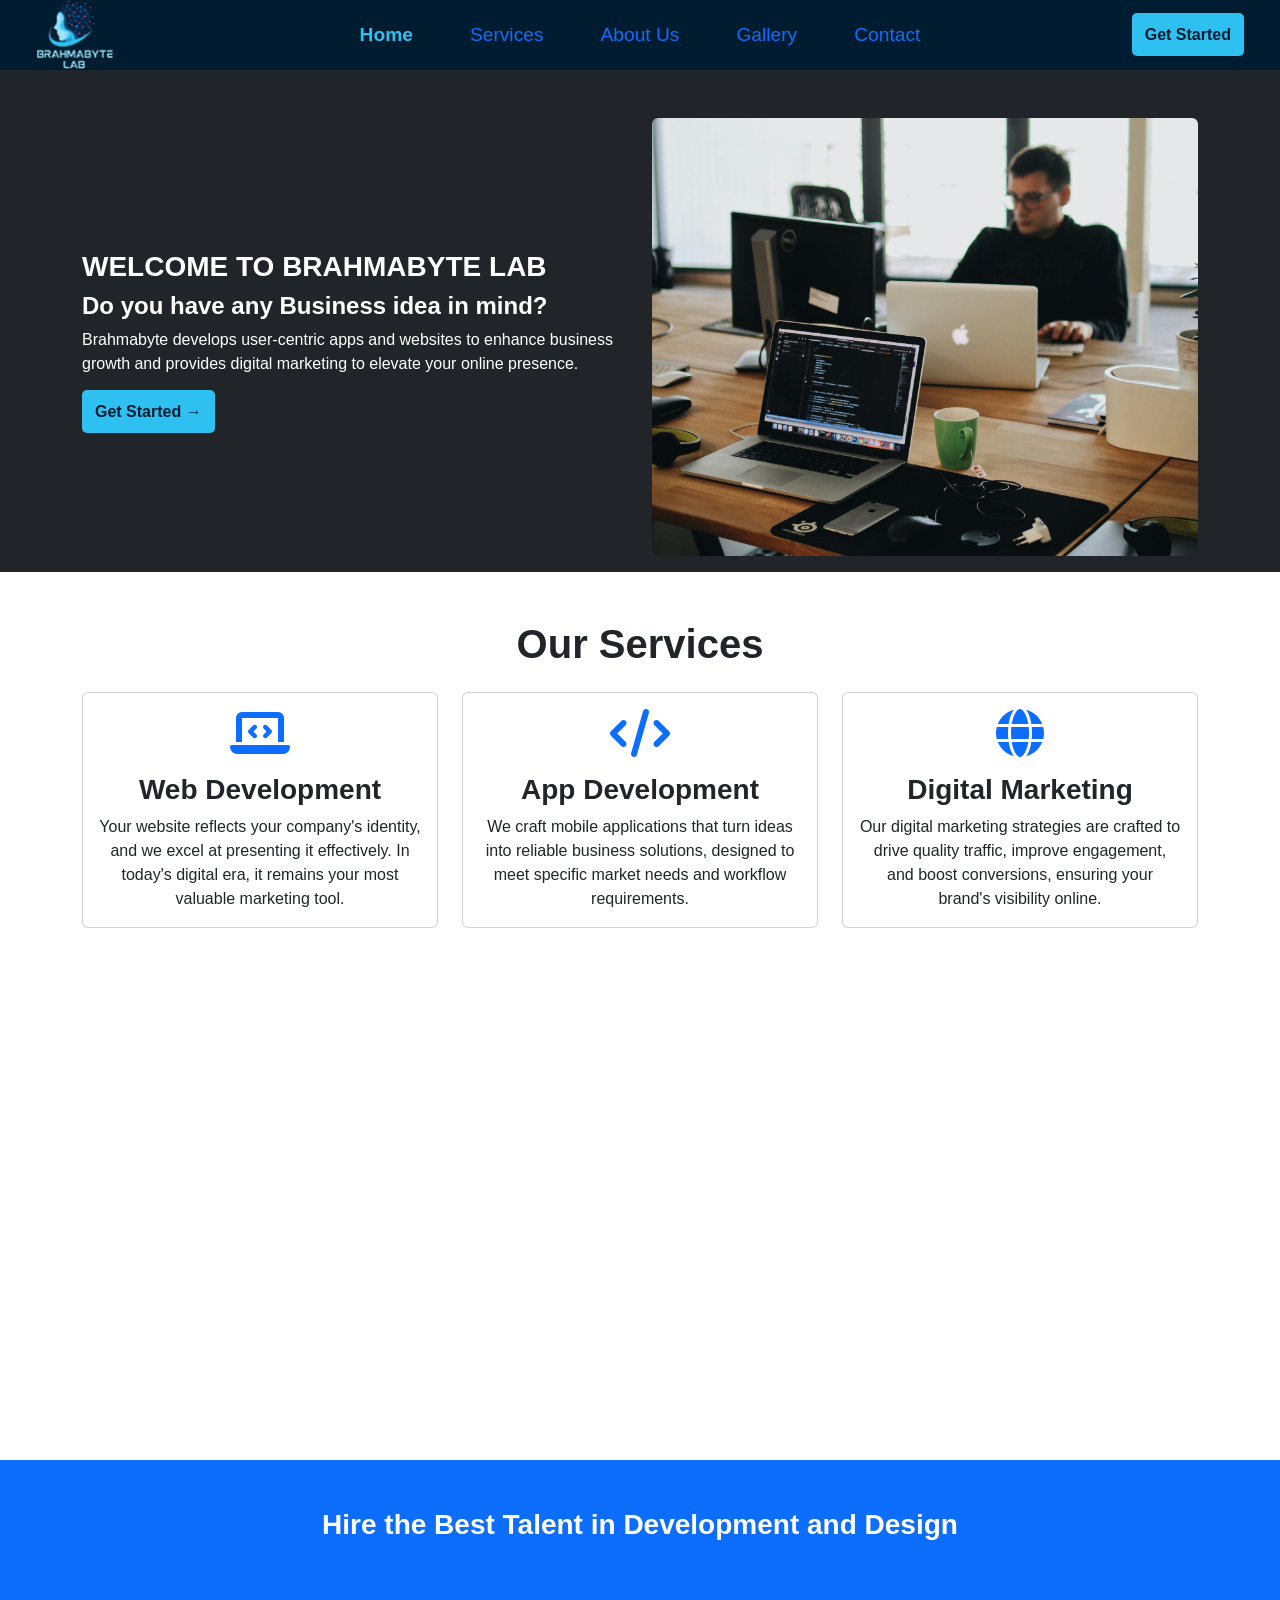
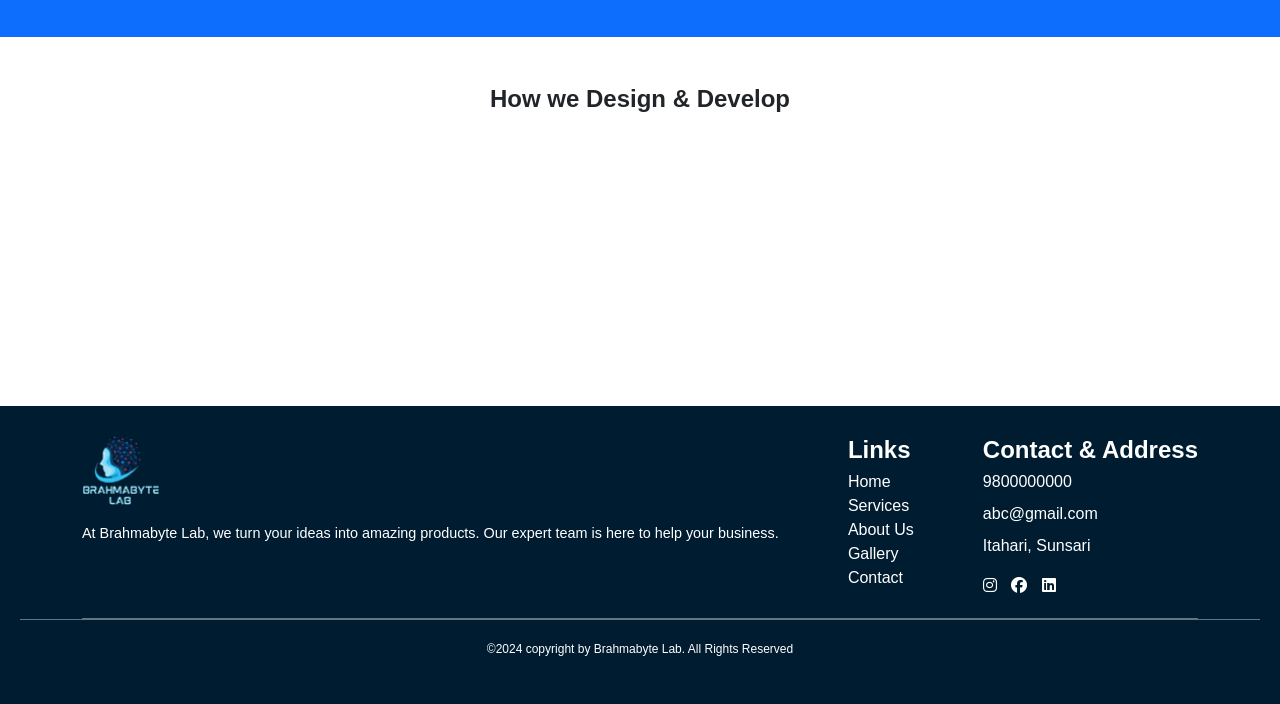
<file: index.html>
<!DOCTYPE html>
<html lang="en">
<head>
    <meta charset="UTF-8">
    <meta name="viewport" content="width=device-width, initial-scale=1.0">
    <title>Brahmabyte Lab</title>
    
    <!-- Bootstrap CSS -->
    <link href="https://cdn.jsdelivr.net/npm/bootstrap@5.3.3/dist/css/bootstrap.min.css" rel="stylesheet" integrity="sha384-QWTKZyjpPEjISv5WaRU9OFeRpok6YctnYmDr5pNlyT2bRjXh0JMhjY6hW+ALEwIH" crossorigin="anonymous">    
    <!-- Font Awesome -->
    <link rel="stylesheet" href="https://cdnjs.cloudflare.com/ajax/libs/font-awesome/6.5.2/css/all.min.css" integrity="sha512-SnH5WK+bZxgPHs44uWIX+LLJAJ9/2PkPKZ5QiAj6Ta86w+fsb2TkcmfRyVX3pBnMFcV7oQPJkl9QevSCWr3W6A==" crossorigin="anonymous" referrerpolicy="no-referrer" />
    
    <!-- AOS CSS -->
    <link href="https://cdn.jsdelivr.net/npm/aos@2.3.4/dist/aos.css" rel="stylesheet">
    <link rel="stylesheet" href="CSS/header-footer.css">

    <!-- Custom CSS -->
     <style>

        .home-section-five .card {
            margin-right: 5px;
            position: relative;
            border-radius: 10px;
            box-shadow: 0 4px 8px rgba(0, 0, 0, 0.1);
            transition: box-shadow 0.3s ease;
        }

        .home-section-five .icon-container {
            position: absolute;
            top: -25px;
            right: -25px;
            background-color: #007bff;
            color: #fff;
            width: 50px;
            height: 50px;
            border-radius: 50%;
            display: flex;
            align-items: center;
            justify-content: center;
            box-shadow: 0 4px 8px rgba(0, 0, 0, 0.1);
        }

        .home-section-five .icon-container i {
            font-size: 2rem;
        }

        .home-section-five .card-title {
            margin-top: 1.5rem;
        }

        .home-section-five .card-text {
            color: #6c757d;
        }

        @media (max-width: 767.98px) {
            .home-section-five .icon-container {
                top: -15px;
                right: -15px;
                width: 40px;
                height: 40px;
            }

            .home-section-five .icon-container i {
                font-size: 1.5rem;
            }
        }



     </style>
 

</head>
<body>
        <!-- ------HEADER SECTION--------- -->
        <header class="small-screen-header d-block d-md-none" style="background-color: #001c30;">
            <div class="container-fluid">
                <div class="row align-items-center">
                    <div class="col-6">
                        <div class="logo" data-aos="zoom-in" data-aos-duration="1500">
                            <a href="index.html">
                                <img src="IMAGES/images/brahmabyte logo.png" alt="Brahmabyte lab logo" class="img-fluid">
                            </a>
                        </div>
                    </div>
                    <div class="col-6 text-end">
                        <!-- Bootstrap Dropdown component -->
                        <div class="dropdown">
                            <button class="btn btn-link dropdown-toggle" type="button" id="dropdownMenuButton" data-bs-toggle="dropdown" aria-expanded="false">
                                <i class="fas fa-bars fa-2x text-light"></i>
                            </button>
                            <ul class="dropdown-menu dropdown-menu-end" aria-labelledby="dropdownMenuButton">
                                <li><a class="dropdown-item " href="index.html">Home</a></li>
                                <li><a class="dropdown-item" href="service.html" >Services</a></li>
                                <li><a class="dropdown-item" href="about.html">About Us</a></li>
                                <li><a class="dropdown-item " href="gallery.html">Gallery</a></li>
                                <li><a class="dropdown-item" href="contact.html">Contact</a></li>
                            </ul>
                        </div>
                    </div>
                </div>
            </div>
        </header>
        <!-- Large screens (desktop and above) header -->
        <header class="large-screen-header px-4 max-w-8xl d-none d-md-block hidden md-block lg-block" style="background-color: #001c30;">
            <div class="container-fluid">
                <div class="row align-items-center">
                    <div class="col-md-2">
                        <div class="logo" data-aos="zoom-in" data-aos-duration="1500">
                            <a href="index.html">
                                <img src="IMAGES/images/brahmabyte logo.png" alt="Brahmabyte lab logo" class="img-fluid">
                            </a>
                        </div>
                    </div>
                    <div class="col-md-8 text-center">
                        <nav data-aos="zoom-in" data-aos-duration="1500">
                            <ul class="nav d-flex flex-wrap justify-content-center align-items-center">
                                <li class="nav-item">
                                    <a class="nav-link" href="index.html">Home</a>
                                </li>
                                <li class="nav-item">
                                    <a class="nav-link" href="service.html">Services</a>
                                </li>
                                <li class="nav-item">
                                    <a class="nav-link" href="about.html">About Us</a>
                                </li>
                                <li class="nav-item">
                                    <a class="nav-link" href="gallery.html">Gallery</a>
                                </li>
                                <li class="nav-item">
                                    <a class="nav-link" href="contact.html">Contact</a>
                                </li>
                            </ul>
                            
                        </nav>
                    </div>
                    <div class="col-md-2 text-end">
                        <div class="header-btn" data-aos="zoom-in" data-aos-duration="1500">
                            <a href="service.html" class="btn-btn">Get Started</a>
                        </div>
                    </div>
                </div>
            </div>
        </header>



    <!-- HOME HERO SECTION -->
    <section class="hero-section bg-dark text-white px-3 pt-5">
        <div class="container">
            <div class="row align-items-center">
                <div class="col-md-6 mb-3" data-aos="fade-right" data-aos-duration="2000">
                    <h3 class="mb-2">WELCOME TO BRAHMABYTE LAB</h3>
                    <h2>Do you have any <span>Business</span> idea in mind?</h2>
                    <p class="mb-4">
                        Brahmabyte develops user-centric apps and websites to enhance business growth and provides digital marketing to elevate your online presence.
                    </p >
                    <div class="header-btn" data-aos="zoom-in" data-aos-duration="1500">
                        <a href="service.html" class="btn-btn">Get Started &rarr;</a>
                    </div>
                </div>
                <div class="col-md-6 mb-3 rounded" data-aos="fade-left" data-aos-duration="2000">
                    <img src="IMAGES/images/pexels-djordje-petrovic-590080-2102416.jpg" alt="hero-right image" class="img-fluid rounded">
                </div>
            </div>
        </div>
    </section>

    <!-- HOME SECTION TWO -->
    <section class="home-section-two py-5">
        <div class="container">
            <div class="text-center">
                <h1 style="font-weight:700" data-aos="fade-up" data-aos-duration="1000">Our Services</h1>
            </div>
            <div class="row justify-content-center mt-4">
                <div class="col-md-6 col-lg-4 mb-4" data-aos="fade-up" data-aos-duration="1000">
                    <div class="card">
                        <div class="card-body text-center">
                            <i class="fas fa-laptop-code fa-3x mb-3 text-primary"></i> <!-- Font Awesome icon -->
                            <h3 class="card-title"><a href="service.html" class="text-decoration-none text-dark">Web Development</a></h3>
                            <p class="card-text">Your website reflects your company's identity, and we excel at presenting it effectively. In today's digital era, it remains your most valuable marketing tool.</p>
                        </div>
                    </div>
                </div>
                <div class="col-md-6 col-lg-4 mb-4" data-aos="fade-up" data-aos-duration="1000">
                    <div class="card">
                        <div class="card-body text-center">
                            <i class="fas fa-code fa-3x mb-3 text-primary"></i> <!-- Font Awesome icon -->
                            <h3 class="card-title"><a href="service.html" class="text-decoration-none text-dark">App Development</a></h3>
                            <p class="card-text">We craft mobile applications that turn ideas into reliable business solutions, designed to meet specific market needs and workflow requirements.</p>
                        </div>
                    </div>
                </div>
                <div class="col-md-6 col-lg-4 mb-4" data-aos="fade-up" data-aos-duration="1000">
                    <div class="card">
                        <div class="card-body text-center">
                            <i class="fas fa-globe fa-3x mb-3 text-primary"></i> <!-- Font Awesome icon -->
                            <h3 class="card-title"><a href="service.html" class="text-decoration-none text-dark">Digital Marketing</a></h3>
                            <p class="card-text">Our digital marketing strategies are crafted to drive quality traffic, improve engagement, and boost conversions, ensuring your brand's visibility online.</p>
                        </div>
                    </div>
                </div>
            </div>
            
        </div>
    </section>

    <!-- HOME SECTION THREE -->
    <section class="home-section-three py-5">
        <div class="container">
            <div class="row align-items-center">
                <div class="col-lg-6" data-aos="fade-right" data-aos-duration="1000">
                    <img src="IMAGES/images/hands.jpg" alt="section three image" class="img-fluid rounded">
                </div>
                
                <div class="col-lg-6" data-aos="fade-left" data-aos-duration="1000">
                    <div class="text-center">
                        <h2>Your Mission, Our Commitment</h2>
                    </div>
                    <p>
                        We know your app represents your vision. That's why we listen carefully, bring creativity, and tailor our solutions to match your dreams.
                    </p>
                </div>
            </div>
        </div>
    </section>

    <!-- HOME SECTION FOUR -->
    <section class="home-section-four bg-primary text-white py-5">
        <div class="container">
            <div class="text-center">
                <h3>Hire the Best Talent in <span>Development</span> and <span>Design</span></h3>
            </div>
            
            <div class="header-btn text-center mt-4" data-aos="zoom-in" data-aos-duration="1500">
                <a href="service.html" class="btn-btn">Hire &rarr;</a>
            </div>
        </div>
    </section>

    <!-- HOME SECTION FIVE -->
    <section class="home-section-five py-5">
        <div class="container">
            <div class="text-center" style="margin-bottom:3rem">
                <h2>How we <span>Design</span> & <span>Develop</span></h2>
            </div>
            <div class="row justify-content-center">
                <div class="col-md-6 col-lg-4 mb-4" data-aos="fade-up" data-aos-duration="1000">
                    <div class="card text-center">
                        <div class="icon-container">
                            <i class="fas fa-user fa-3x"></i>
                        </div>
                        <div class="card-body">
                            <h3 class="card-title">Focus on Users</h3>
                            <p class="card-text">We focus on creating products that are easy for people to use. Our team makes sure the design looks good and works well.</p>
                        </div>
                    </div>
                </div>
                <div class="col-md-6 col-lg-4 mb-4" data-aos="fade-up" data-aos-duration="1000">
                    <div class="card text-center">
                        <div class="icon-container">
                            <i class="fas fa-people-group fa-3x"></i>
                        </div>
                        <div class="card-body">
                            <h3 class="card-title">Team Collaboration</h3>
                            <p class="card-text">Our team works together to create the best product possible. We collaborate on ideas, design, and development.</p>
                        </div>
                    </div>
                </div>
                <div class="col-md-6 col-lg-4 mb-4" data-aos="fade-up" data-aos-duration="1000">
                    <div class="card text-center">
                        <div class="icon-container">
                            <i class="fas fa-mobile-alt fa-3x"></i>
                        </div>
                        <div class="card-body">
                            <h3 class="card-title">Responsive Design</h3>
                            <p class="card-text">We create designs that look great on any device. Whether you're on a phone, tablet, or computer, your app will look amazing.</p>
                        </div>
                    </div>
                </div>
            </div>
        </div>
    </section>
    

    <!-- FOOTER SECTION -->
    <footer>
        <div class="container">
            <div class="footer-one">
                <div class="column" id="col-one">
                    <div class="logo mb-3">
                        <a href="index.html">
                            <img src="IMAGES/images/brahmabyte logo.png" alt="Brahmabyte lab logo">
                        </a>
                    </div>
                    <div class="col-one-p">
                        <p>
                            At Brahmabyte Lab, we turn your ideas into amazing products. Our expert team is here to help your business.
                        </p>
                    </div>
                </div>
                <div class="column" id="col-two">
                    <div class="links">
                        <h2 style="font-weight: 700; margin-bottom: 5px !important;">Links</h2>
                        <div class="footer-link">
                            <a href="index.html">Home</a>
                        </div>
                        <div class="footer-link">
                            <a href="service.html">Services</a>
                        </div>
                        <div class="footer-link">
                            <a href="about.html">About Us</a>
                        </div>
                        <div class="footer-link">
                            <a href="gallery.html">Gallery</a>
                        </div>
                        <div class="footer-link">
                            <a href="contact.html">Contact</a>
                        </div>
                    </div>
                </div>
                <div class="column" id="col-three">
                    <h2  style="font-weight: 700;  margin-bottom: 5px !important;">Contact & Address</h2>
                    <div class="cont-adrs-text">
                        9800000000
                    </div>
                    <div class="cont-adrs-text">
                        abc@gmail.com
                    </div>
                    <div class="cont-adrs-text">
                        Itahari, Sunsari
                    </div>
                    <div class="footer-icons mt-3">
                        <a href="#" class="mr-2"><i class="fab fa-instagram"></i></a>
                        <a href="#" class="mr-2"><i class="fab fa-facebook"></i></a>
                        <a href="#"><i class="fab fa-linkedin"></i></a>
                    </div>
                </div>
            </div>
        </div>
        <div class="footer-two">
            <p >&#169;2024 copyright by Brahmabyte Lab. All Rights Reserved</p>
        </div>
    </footer>


    <!-- Bootstrap JS Bundle with Popper -->
    <script src="https://cdn.jsdelivr.net/npm/bootstrap@5.3.3/dist/js/bootstrap.bundle.min.js" integrity="sha384-YvpcrYf0tY3lHB60NNkmXc5s9fDVZLESaAA55NDzOxhy9GkcIdslK1eN7N6jIeHz" crossorigin="anonymous"></script>    
    <!-- AOS Library JS -->
    <script src="https://unpkg.com/aos@2.3.1/dist/aos.js"></script>
    <script>
        AOS.init();
    </script>
    
    <!-- jQuery -->
    <script src="https://cdnjs.cloudflare.com/ajax/libs/jquery/3.7.1/jquery.min.js" integrity="sha512-v2CJ7UaYy4JwqLDIrZUI/4hqeoQieOmAZNXBeQyjo21dadnwR+8ZaIJVT8EE2iyI61OV8e6M8PP2/4hpQINQ/g==" crossorigin="anonymous" referrerpolicy="no-referrer"></script>    
    <!-- Custom JavaScript -->
  
        <script>
         

            // JavaScript to set active class based on current page
            $(document).ready(function() {
                var url = window.location.href;
                $('.nav-link').removeClass('active');
                $('.nav-link').each(function() {
                    if (url.indexOf($(this).attr('href')) !== -1) {
                        $(this).addClass('active');
                    }
                });
            });

             // JavaScript to set active class based on current page
             $(document).ready(function() {
                var url = window.location.href;
                $('.dropdown-item').removeClass('active');
                $('.dropdown-item').each(function() {
                    if (url.indexOf($(this).attr('href')) !== -1) {
                        $(this).addClass('active');
                    }
                });
            });


             

            // Toggle small screen header visibility and dropdown menu
            $(window).resize(function(){
                if ($(window).width() < 768) {
                    $('.small-screen-header').show();
                    $('.large-screen-header').hide();
                } else {
                    $('.small-screen-header').hide();
                    $('.large-screen-header').show();
                }
            });

 
  
        </script>


</body>
</html>
</file>
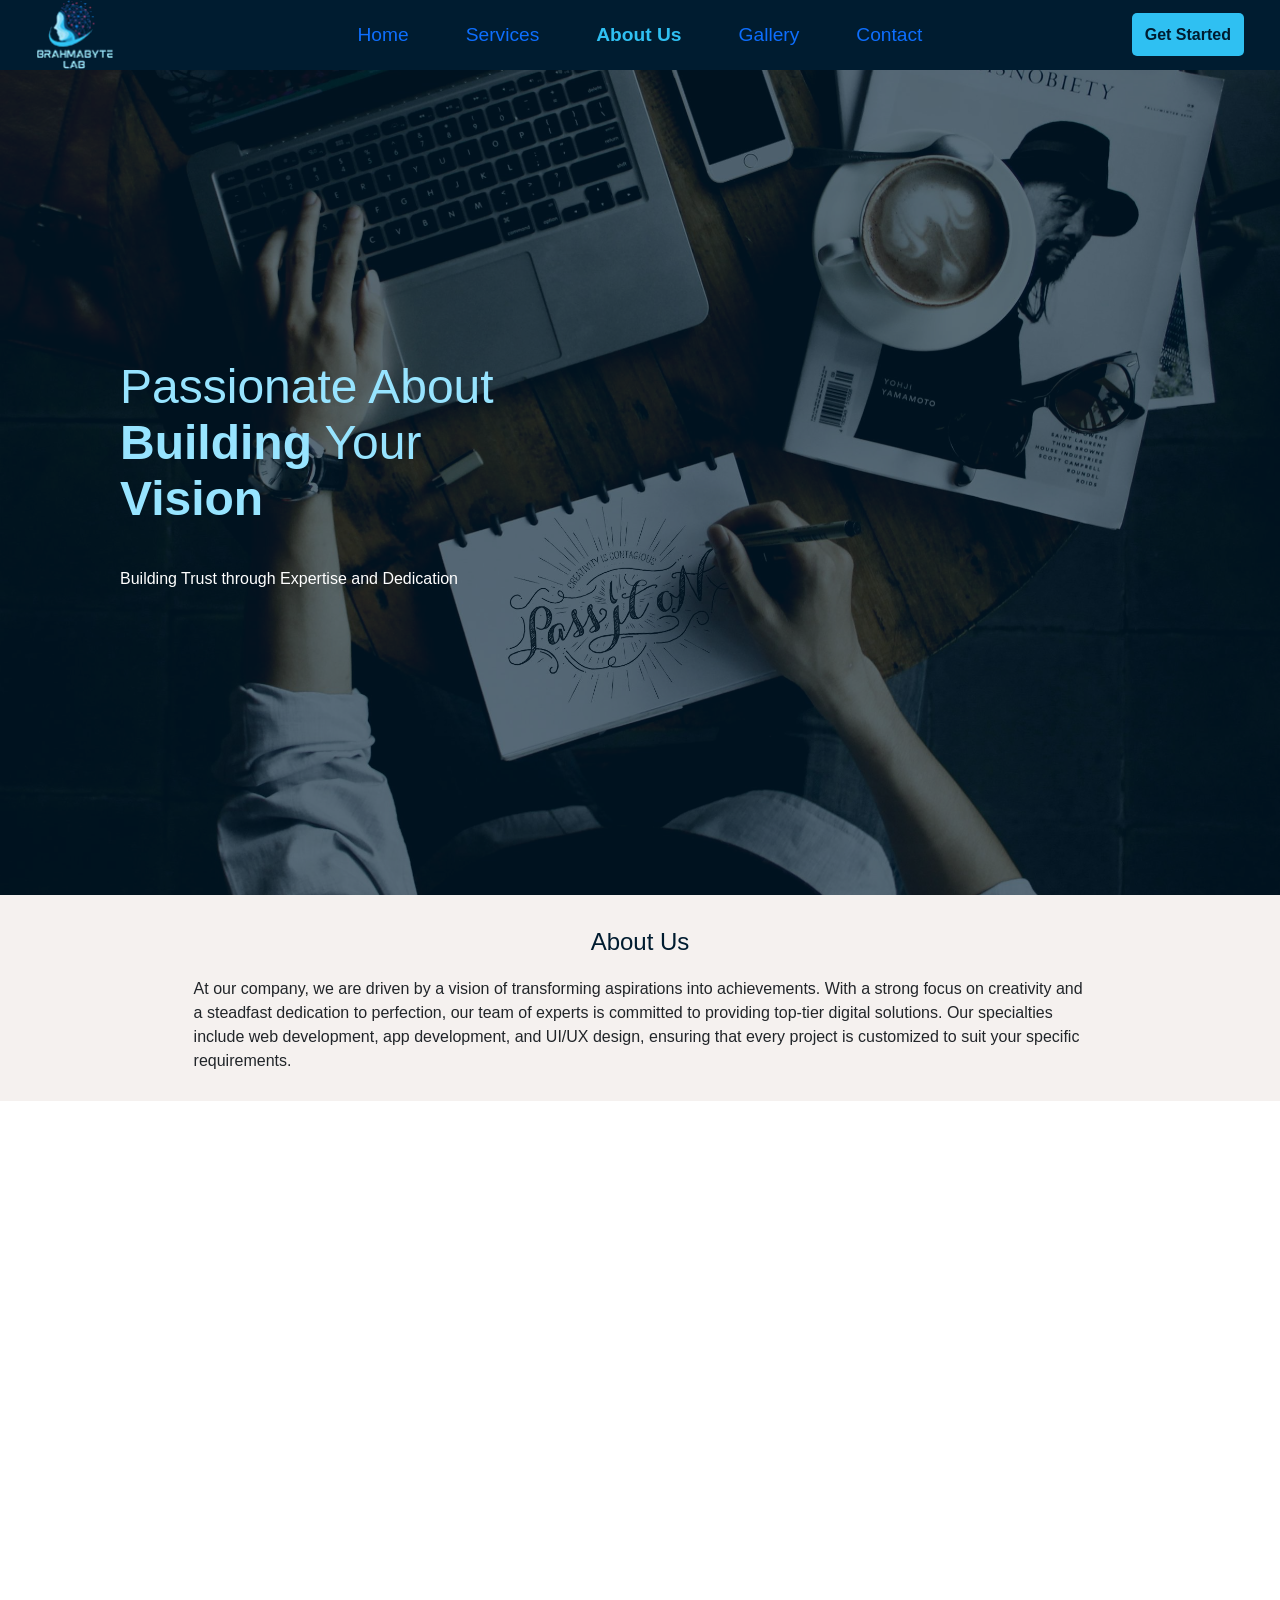
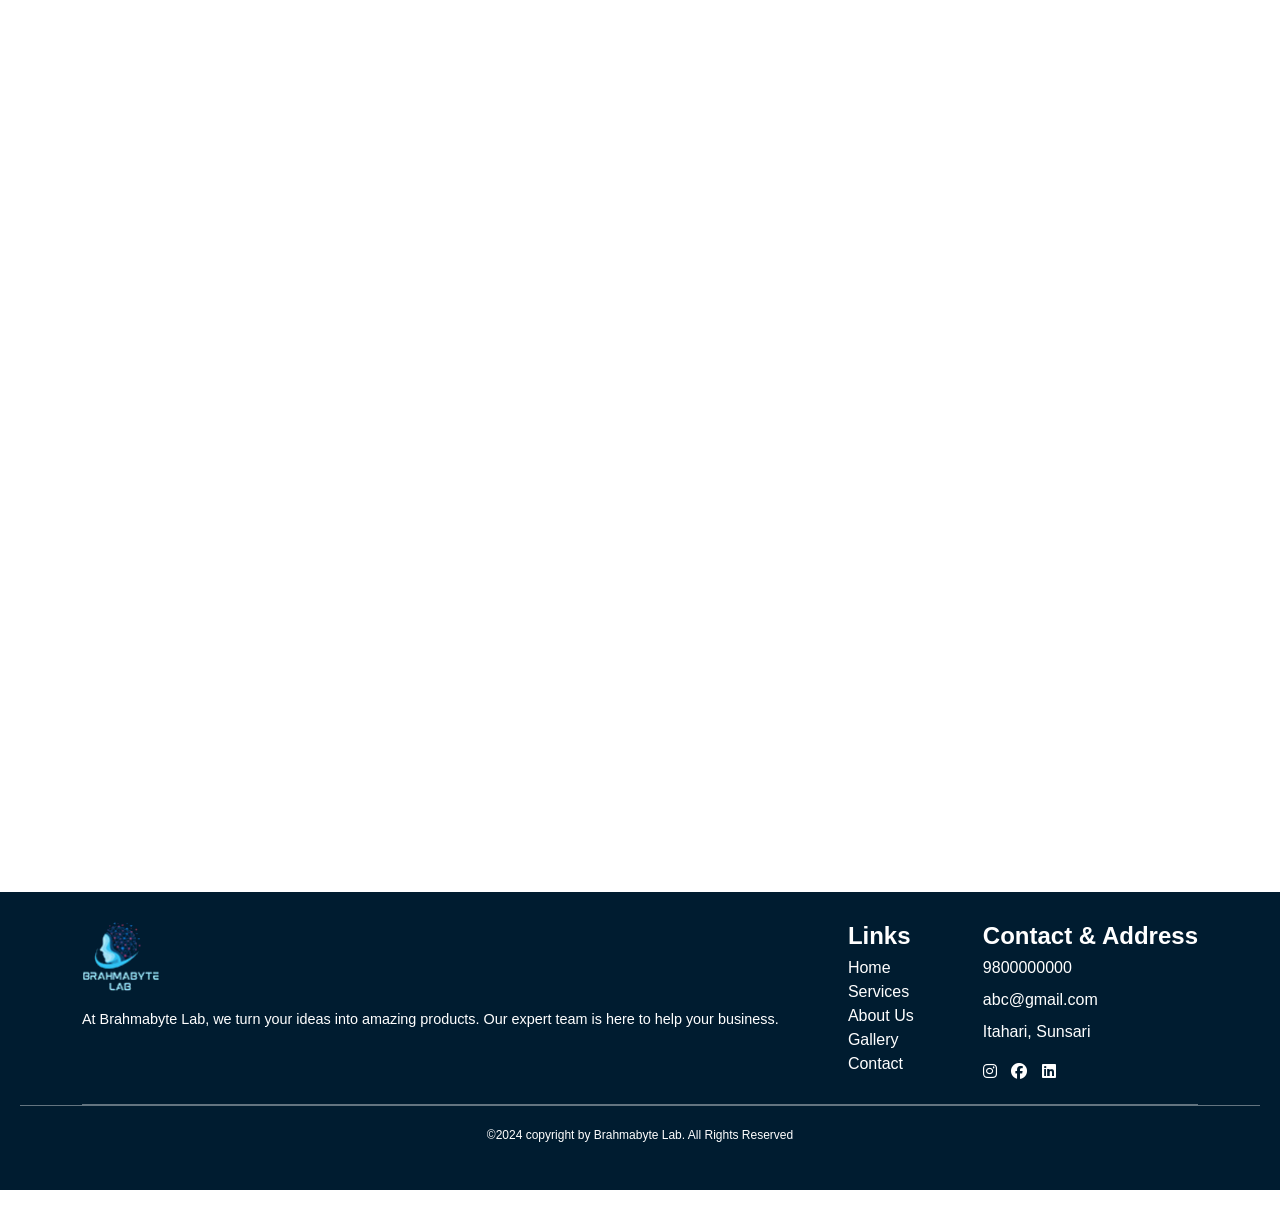
<file: about.html>
<!DOCTYPE html>
<html lang="en">
<head>
    <meta charset="UTF-8">
    <meta name="viewport" content="width=device-width, initial-scale=1.0">
    <title>About Us: Brahmabyte</title>
    <link rel="stylesheet" href="CSS/header-footer.css">
    <link rel="stylesheet" href="CSS/about.css">
    <link href="https://unpkg.com/aos@2.3.1/dist/aos.css" rel="stylesheet">
    <link rel="stylesheet" href="https://cdnjs.cloudflare.com/ajax/libs/font-awesome/6.5.2/css/all.min.css" integrity="sha512-SnH5WK+bZxgPHs44uWIX+LLJAJ9/2PkPKZ5QiAj6Ta86w+fsb2TkcmfRyVX3pBnMFcV7oQPJkl9QevSCWr3W6A==" crossorigin="anonymous" referrerpolicy="no-referrer" />
    <link href="https://cdn.jsdelivr.net/npm/bootstrap@5.3.3/dist/css/bootstrap.min.css" rel="stylesheet" integrity="sha384-QWTKZyjpPEjISv5WaRU9OFeRpok6YctnYmDr5pNlyT2bRjXh0JMhjY6hW+ALEwIH" crossorigin="anonymous">    
    <style>
        /* Custom CSS for shape and additional styles */
        .shape {
            width: 300px;
            height: 300px;
            background-color: #f0f0f0;
            position: absolute;
            top: -50px;
            left: -50px;
            z-index: -1;
            border-radius: 50%;
        }
        .image-container img {
            max-width: 100%;
            height: auto;
            border-radius: 50%;
        }
        .co-founders {
            display: flex;
            justify-content: center;
            align-items: center;
            margin-top: 30px;
        }
        .co-founders .co-left,
        .co-founders .co-right {
            text-align: center;
            margin: 0 10px;
        }
        
        .co-founders img {
            max-width: 100%;
            height: auto;
            border-radius: 50%;
            margin-bottom: 10px;
            object-fit: cover;
            width: 500px; /* Adjust the width as needed */
            height: 500px; /* Adjust the height to match the width */
        }

        /* Media query for smaller screens */
        @media (max-width: 1028px) {
            .about-hero-container {
                position: absolute;
                top: 50%;
                left: 40%;
                transform: translate(-50%, -50%);
            }
            .about-hero-text h1{
                font-size: 25px !important;
                font-weight: 700;
            }
            body{
                font-size:14px;
            }
            .co-founders img {
                width: 300px; /* Adjust the width for smaller screens */
                height: 300px; /* Adjust the height for smaller screens */
            }

            .right-p p {
                width: 100%;
                line-height: 1.7rem;
            }
            .image-container{
                height:fit-content !important;
                display: flex;
                justify-content: center;
                align-items: center;
                margin-top: 30px;
            }
            .shape {
                width: 100px;
                height: 100px;
                background-color: #f0f0f0;
                position: absolute;
                top: -30px;
                left: 100px;
                z-index: -1;
                border-radius: 50%;
            }

            .image-container img {
            max-width: 50%;
            height: auto;
            border-radius: 50%;
        }
        }

    </style>
</head>
<body>
    <!-- ------HEADER SECTION--------- -->
        <!-- ------HEADER SECTION--------- -->
        <header class="small-screen-header d-block d-md-none" style="background-color: #001c30;">
            <div class="container-fluid">
                <div class="row align-items-center">
                    <div class="col-6">
                        <div class="logo" data-aos="zoom-in" data-aos-duration="1500">
                            <a href="index.html">
                                <img src="IMAGES/images/brahmabyte logo.png" alt="Brahmabyte lab logo" class="img-fluid">
                            </a>
                        </div>
                    </div>
                    <div class="col-6 text-end">
                        <!-- Bootstrap Dropdown component -->
                        <div class="dropdown">
                            <button class="btn btn-link dropdown-toggle" type="button" id="dropdownMenuButton" data-bs-toggle="dropdown" aria-expanded="false">
                                <i class="fas fa-bars fa-2x text-light"></i>
                            </button>
                            <ul class="dropdown-menu dropdown-menu-end" aria-labelledby="dropdownMenuButton">
                                <li><a class="dropdown-item " href="index.html">Home</a></li>
                                <li><a class="dropdown-item" href="service.html" >Services</a></li>
                                <li><a class="dropdown-item" href="about.html">About Us</a></li>
                                <li><a class="dropdown-item " href="gallery.html">Gallery</a></li>
                                <li><a class="dropdown-item" href="contact.html">Contact</a></li>
                            </ul>
                        </div>
                    </div>
                </div>
            </div>
        </header>
        <!-- Large screens (desktop and above) header -->
        <header class="large-screen-header px-4 max-w-8xl d-none d-md-block hidden md-block lg-block" style="background-color: #001c30;">
            <div class="container-fluid">
                <div class="row align-items-center">
                    <div class="col-md-2">
                        <div class="logo" data-aos="zoom-in" data-aos-duration="1500">
                            <a href="index.html">
                                <img src="IMAGES/images/brahmabyte logo.png" alt="Brahmabyte lab logo" class="img-fluid">
                            </a>
                        </div>
                    </div>
                    <div class="col-md-8 text-center">
                        <nav data-aos="zoom-in" data-aos-duration="1500">
                            <ul class="nav d-flex flex-wrap justify-content-center align-items-center">
                                <li class="nav-item">
                                    <a class="nav-link" href="index.html">Home</a>
                                </li>
                                <li class="nav-item">
                                    <a class="nav-link" href="service.html">Services</a>
                                </li>
                                <li class="nav-item">
                                    <a class="nav-link" href="about.html">About Us</a>
                                </li>
                                <li class="nav-item">
                                    <a class="nav-link" href="gallery.html">Gallery</a>
                                </li>
                                <li class="nav-item">
                                    <a class="nav-link" href="contact.html">Contact</a>
                                </li>
                            </ul>
                            
                        </nav>
                    </div>
                    <div class="col-md-2 text-end">
                        <div class="header-btn" data-aos="zoom-in" data-aos-duration="1500">
                            <a href="service.html" class="btn-btn">Get Started</a>
                        </div>
                    </div>
                </div>
            </div>
        </header>


 
    <!-- ABOUT HERO SECTION  -->
    <section class="about-hero-section">
        <div class="about-hero-image">
            <img src="IMAGES/images/pexels-knownasovan-57690.jpg" alt="">
        </div>
        <div class="about-hero-container">
            <div class="about-hero-text">
                <h1>
                    Passionate About <span>Building</span> Your <span>Vision</span>
                </h1>
            </div>
            <div class="about-hero-slogan">
                <p>
                    Building Trust through Expertise and Dedication
                </p>
            </div>
        </div>
    </section>

    <!-- ABOUT SECTION TWO -->
    <section class=" about-section-two">
        <div class="container d-flex justify-content-center flex-column align-items-center">
            <div class="about-two-heading">
                <h2>About Us</h2>
            </div>
            <div class="about-two-p">
                <p>
                    At our company, we are driven by a vision of transforming aspirations into achievements. With a strong focus on creativity and a steadfast dedication to perfection, our team of experts is committed to providing top-tier digital solutions. Our specialties include web development, app development, and UI/UX design, ensuring that every project is customized to suit your specific requirements.
                </p>
            </div>
        </div>
    </section>

    <!-- ABOUT SECTION THREE -->
    <section class="about-section-three py-5 container">
        <div class="container">
            <div class="row">
                <div class="col-lg-6 mb-4 mb-lg-0" data-aos="fade-right">
                    <div class="about-left position-relative">
                        <div class="shape"></div>
                        <div class="image-container">
                            <img src="IMAGES/team/reewaz.jpg" alt="Founder Image" class="img-fluid">
                        </div>
                    </div>
                </div>
                <div class="col-lg-6 p-5 d-flex justify-content-center align-items-center flex-sm-column" data-aos="fade-left">
                        
                        <div class="right-p">
                            <h2 style="font-weight: 700; font-size: 20px !important; margin-bottom: 5px !important;">What Our Founder Says?</h2>

                            <p>
                                Our mission is to help businesses succeed by providing top-notch services and creating exceptional user experiences. We believe in innovation, quality, and customer satisfaction.
                            </p>
                            <p>
                                Lorem ipsum dolor sit amet, consectetur adipiscing elit. Aliquam vitae tincidunt libero. Suspendisse euismod ante vitae dui lacinia, at laoreet turpis tempor. Nulla ut sapien vitae mi sodales ultricies in at odio.
                            </p>
                        </div>
                </div>
            </div>

            <div class="row mt-5">
                <div class="col-md-6 co-founders" data-aos="fade-up">
                    <div class="co-left">
                        <img src="IMAGES/team/g9.jpg" alt="Co-founder Image" class="img-fluid">
                        <h2 style="font-weight: 700;">Sushant Goswami</h2>
                        <p style="font-weight: 600;">Co-Founder</p>
                    </div>
                </div>
                <div class="col-md-6 co-founders" data-aos="fade-up" data-aos-delay="200">
                    <div class="co-right">
                        <img src="IMAGES/team/ritesh.jpg" alt="Co-founder Image" class="img-fluid">
                        <h2 style="font-weight: 700;">Ritesh Adhikari</h2>
                        <p style="font-weight: 600;">Co-Founder</p>
                    </div>
                </div>
            </div>
        </div>
    </section>


    <!-- FOOTER SECTION -->
    <footer>
        <div class="container">
            <div class="footer-one">
                <div class="column" id="col-one">
                    <div class="logo mb-3">
                        <a href="index.html">
                            <img src="IMAGES/images/brahmabyte logo.png" alt="Brahmabyte lab logo">
                        </a>
                    </div>
                    <div class="col-one-p">
                        <p>
                            At Brahmabyte Lab, we turn your ideas into amazing products. Our expert team is here to help your business.
                        </p>
                    </div>
                </div>
                <div class="column" id="col-two">
                    <div class="links">
                        <h2 style="font-weight: 700; margin-bottom: 5px !important;">Links</h2>
                        <div class="footer-link">
                            <a href="index.html">Home</a>
                        </div>
                        <div class="footer-link">
                            <a href="service.html">Services</a>
                        </div>
                        <div class="footer-link">
                            <a href="about.html">About Us</a>
                        </div>
                        <div class="footer-link">
                            <a href="gallery.html">Gallery</a>
                        </div>
                        <div class="footer-link">
                            <a href="contact.html">Contact</a>
                        </div>
                    </div>
                </div>
                <div class="column" id="col-three">
                    <h2  style="font-weight: 700;  margin-bottom: 5px !important;">Contact & Address</h2>
                    <div class="cont-adrs-text">
                        9800000000
                    </div>
                    <div class="cont-adrs-text">
                        abc@gmail.com
                    </div>
                    <div class="cont-adrs-text">
                        Itahari, Sunsari
                    </div>
                    <div class="footer-icons mt-3">
                        <a href="#" class="mr-2"><i class="fab fa-instagram"></i></a>
                        <a href="#" class="mr-2"><i class="fab fa-facebook"></i></a>
                        <a href="#"><i class="fab fa-linkedin"></i></a>
                    </div>
                </div>
            </div>
        </div>
        <div class="footer-two">
            <p >&#169;2024 copyright by Brahmabyte Lab. All Rights Reserved</p>
        </div>
    </footer>

    <!-- scroll to top btn -->
    <a href="#" id="to-home"><i class="fa-solid fa-arrow-up-long"></i></a>

    <!-- script -->
    <script src="JS/script.js"></script>
    <!-- Bootstrap JS Bundle with Popper -->
    <script src="https://cdn.jsdelivr.net/npm/bootstrap@5.3.3/dist/js/bootstrap.bundle.min.js" integrity="sha384-YvpcrYf0tY3lHB60NNkmXc5s9fDVZLESaAA55NDzOxhy9GkcIdslK1eN7N6jIeHz" crossorigin="anonymous"></script>    
    <!-- AOS Library JS -->
    <script src="https://unpkg.com/aos@2.3.1/dist/aos.js"></script>
    <script>
        AOS.init();
    </script>
    
    <!-- jQuery -->
    <script src="https://cdnjs.cloudflare.com/ajax/libs/jquery/3.7.1/jquery.min.js" integrity="sha512-v2CJ7UaYy4JwqLDIrZUI/4hqeoQieOmAZNXBeQyjo21dadnwR+8ZaIJVT8EE2iyI61OV8e6M8PP2/4hpQINQ/g==" crossorigin="anonymous" referrerpolicy="no-referrer"></script>    
    <!-- Custom JavaScript -->
  
        <script>
         

            // JavaScript to set active class based on current page
            $(document).ready(function() {
                var url = window.location.href;
                $('.nav-link').removeClass('active');
                $('.nav-link').each(function() {
                    if (url.indexOf($(this).attr('href')) !== -1) {
                        $(this).addClass('active');
                    }
                });
            });

             // JavaScript to set active class based on current page
             $(document).ready(function() {
                var url = window.location.href;
                $('.dropdown-item').removeClass('active');
                $('.dropdown-item').each(function() {
                    if (url.indexOf($(this).attr('href')) !== -1) {
                        $(this).addClass('active');
                    }
                });
            });


             

            // Toggle small screen header visibility and dropdown menu
            $(window).resize(function(){
                if ($(window).width() < 768) {
                    $('.small-screen-header').show();
                    $('.large-screen-header').hide();
                } else {
                    $('.small-screen-header').hide();
                    $('.large-screen-header').show();
                }
            });

 
  
        </script>

</body>
</html>
</file>
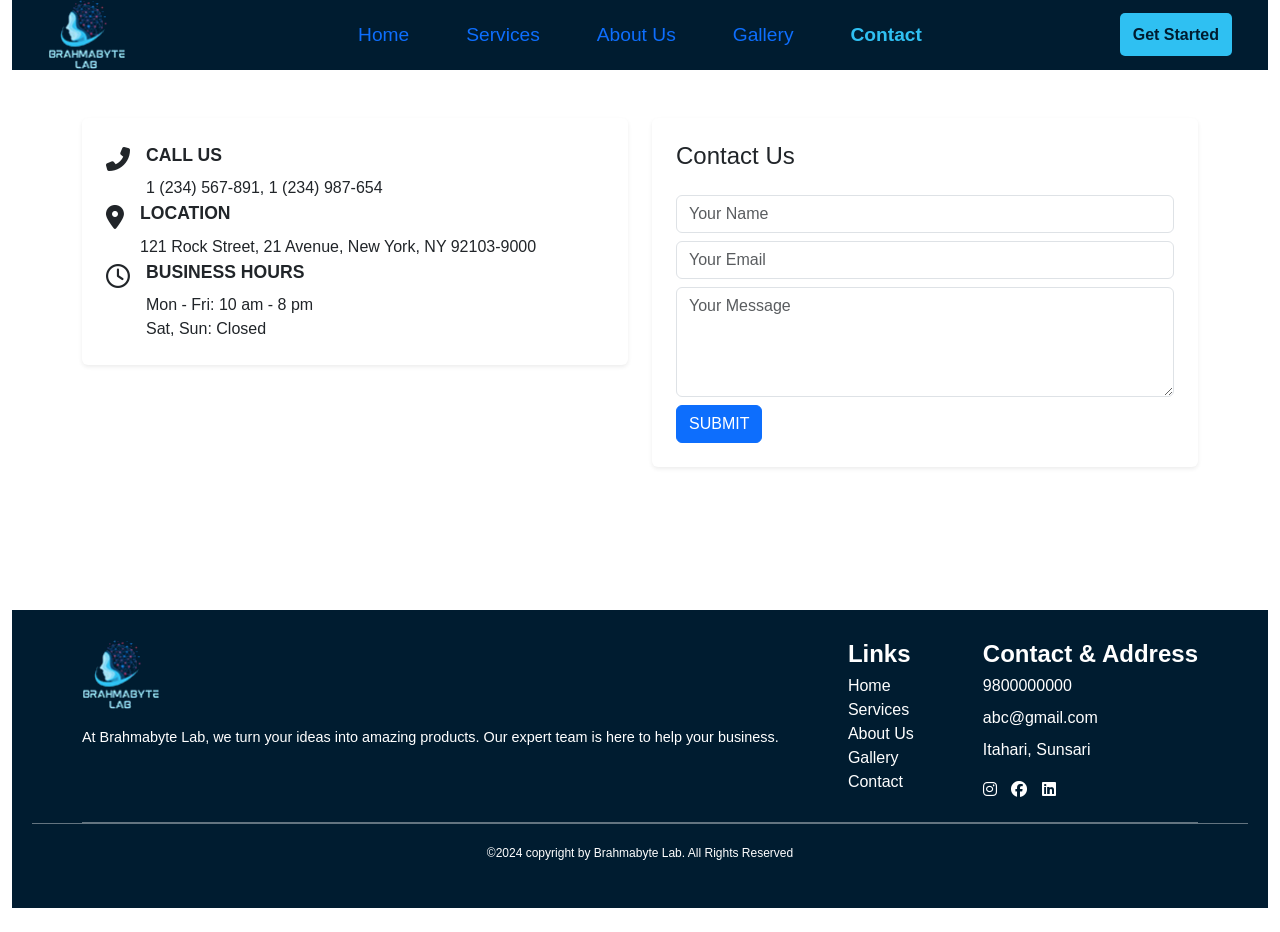
<file: contact.html>
<!DOCTYPE html>
<html lang="en">
<head>
    <meta charset="UTF-8">
    <meta name="viewport" content="width=device-width, initial-scale=1.0">
    <title> Contact Us: Brahmabyte</title>
    <link rel="stylesheet" href="CSS/header-footer.css">
    <link rel="stylesheet" href="CSS/contact.css">
    <link href="https://unpkg.com/aos@2.3.1/dist/aos.css" rel="stylesheet">
    <!-- Bootstrap CSS -->
    <link href="https://cdn.jsdelivr.net/npm/bootstrap@5.3.3/dist/css/bootstrap.min.css" rel="stylesheet" integrity="sha384-QWTKZyjpPEjISv5WaRU9OFeRpok6YctnYmDr5pNlyT2bRjXh0JMhjY6hW+ALEwIH" crossorigin="anonymous">    
    <!-- Font Awesome -->
    <link rel="stylesheet" href="https://cdnjs.cloudflare.com/ajax/libs/font-awesome/6.5.2/css/all.min.css" integrity="sha512-SnH5WK+bZxgPHs44uWIX+LLJAJ9/2PkPKZ5QiAj6Ta86w+fsb2TkcmfRyVX3pBnMFcV7oQPJkl9QevSCWr3W6A==" crossorigin="anonymous" referrerpolicy="no-referrer" />
    
</head>
<body>
    <!-- ------HEADER SECTION--------- -->
    <div class="max-w-8xl container-fluid overflow-hidden mx-auto">
        <!-- ------HEADER SECTION--------- -->
        <header class="small-screen-header d-block d-md-none" style="background-color: #001c30;">
            <div class="container-fluid">
                <div class="row align-items-center">
                    <div class="col-6">
                        <div class="logo" data-aos="zoom-in" data-aos-duration="1500">
                            <a href="index.html">
                                <img src="IMAGES/images/brahmabyte logo.png" alt="Brahmabyte lab logo" class="img-fluid">
                            </a>
                        </div>
                    </div>
                    <div class="col-6 text-end">
                        <!-- Bootstrap Dropdown component -->
                        <div class="dropdown">
                            <button class="btn btn-link dropdown-toggle" type="button" id="dropdownMenuButton" data-bs-toggle="dropdown" aria-expanded="false">
                                <i class="fas fa-bars fa-2x text-light"></i>
                            </button>
                            <ul class="dropdown-menu dropdown-menu-end" aria-labelledby="dropdownMenuButton">
                                <li><a class="dropdown-item " href="index.html">Home</a></li>
                                <li><a class="dropdown-item" href="service.html" >Services</a></li>
                                <li><a class="dropdown-item" href="about.html">About Us</a></li>
                                <li><a class="dropdown-item " href="gallery.html">Gallery</a></li>
                                <li><a class="dropdown-item" href="contact.html">Contact</a></li>
                            </ul>
                        </div>
                    </div>
                </div>
            </div>
        </header>
        <!-- Large screens (desktop and above) header -->
        <header class="large-screen-header px-4 max-w-8xl d-none d-md-block hidden md-block lg-block" style="background-color: #001c30;">
            <div class="container-fluid">
                <div class="row align-items-center">
                    <div class="col-md-2">
                        <div class="logo" data-aos="zoom-in" data-aos-duration="1500">
                            <a href="index.html">
                                <img src="IMAGES/images/brahmabyte logo.png" alt="Brahmabyte lab logo" class="img-fluid">
                            </a>
                        </div>
                    </div>
                    <div class="col-md-8 text-center">
                        <nav data-aos="zoom-in" data-aos-duration="1500">
                            <ul class="nav d-flex flex-wrap justify-content-center align-items-center">
                                <li class="nav-item">
                                    <a class="nav-link" href="index.html">Home</a>
                                </li>
                                <li class="nav-item">
                                    <a class="nav-link" href="service.html">Services</a>
                                </li>
                                <li class="nav-item">
                                    <a class="nav-link" href="about.html">About Us</a>
                                </li>
                                <li class="nav-item">
                                    <a class="nav-link" href="gallery.html">Gallery</a>
                                </li>
                                <li class="nav-item">
                                    <a class="nav-link" href="contact.html">Contact</a>
                                </li>
                            </ul>
                            
                        </nav>
                    </div>
                    <div class="col-md-2 text-end">
                        <div class="header-btn" data-aos="zoom-in" data-aos-duration="1500">
                            <a href="service.html" class="btn-btn">Get Started</a>
                        </div>
                    </div>
                </div>
            </div>
        </header>

        <section class="contact-container py-5" style="min-height: 60vh;">
            <div class="container">
                <div class="row">
                    <!-- Contact Information Section -->
                    <div class="col-lg-6 mb-4 mb-lg-0">
                        <div class="contact-info bg-white rounded p-4 shadow-sm">
                            <div class="info-item">
                                <div class="icon"><i class="fas fa-phone-alt"></i></div>
                                <div class="text">
                                    <p><strong>CALL US</strong></p>
                                    <p>1 (234) 567-891, 1 (234) 987-654</p>
                                </div>
                            </div>
                            <div class="info-item">
                                <div class="icon"><i class="fas fa-map-marker-alt"></i></div>
                                <div class="text">
                                    <p><strong>LOCATION</strong></p>
                                    <p>121 Rock Street, 21 Avenue, New York, NY 92103-9000</p>
                                </div>
                            </div>
                            <div class="info-item">
                                <div class="icon"><i class="far fa-clock"></i></div>
                                <div class="text">
                                    <p><strong>BUSINESS HOURS</strong></p>
                                    <p>Mon - Fri: 10 am - 8 pm<br>Sat, Sun: Closed</p>
                                </div>
                            </div>
                        </div>
                    </div>
                    <!-- Contact Form Section -->
                    <div class="col-lg-6">
                        <div class="contact-form bg-white rounded p-4 shadow-sm">
                            <h2 class="mb-4">Contact Us</h2>
                            <form id="contactForm">
                                <div class="form-group mb-2">
                                    <input type="text" class="form-control" name="name" placeholder="Your Name" required>
                                </div>
                                <div class="form-group mb-2">
                                    <input type="email" class="form-control" name="email" placeholder="Your Email" required>
                                </div>
                                <div class="form-group mb-2">
                                    <textarea class="form-control" name="message" rows="4" placeholder="Your Message" required></textarea>
                                </div>
                                <button type="submit" class="btn btn-primary btn-block">SUBMIT</button>
                            </form>
                        </div>
                    </div>
                </div>
            </div>
        </section>
        
        
        



    <!-- FOOTER SECTION -->
    <footer>
        <div class="container">
            <div class="footer-one">
                <div class="column" id="col-one">
                    <div class="logo mb-3">
                        <a href="index.html">
                            <img src="IMAGES/images/brahmabyte logo.png" alt="Brahmabyte lab logo">
                        </a>
                    </div>
                    <div class="col-one-p">
                        <p>
                            At Brahmabyte Lab, we turn your ideas into amazing products. Our expert team is here to help your business.
                        </p>
                    </div>
                </div>
                <div class="column" id="col-two">
                    <div class="links">
                        <h2 style="font-weight: 700; margin-bottom: 5px !important;">Links</h2>
                        <div class="footer-link">
                            <a href="index.html">Home</a>
                        </div>
                        <div class="footer-link">
                            <a href="service.html">Services</a>
                        </div>
                        <div class="footer-link">
                            <a href="about.html">About Us</a>
                        </div>
                        <div class="footer-link">
                            <a href="gallery.html">Gallery</a>
                        </div>
                        <div class="footer-link">
                            <a href="contact.html">Contact</a>
                        </div>
                    </div>
                </div>
                <div class="column" id="col-three">
                    <h2  style="font-weight: 700;  margin-bottom: 5px !important;">Contact & Address</h2>
                    <div class="cont-adrs-text">
                        9800000000
                    </div>
                    <div class="cont-adrs-text">
                        abc@gmail.com
                    </div>
                    <div class="cont-adrs-text">
                        Itahari, Sunsari
                    </div>
                    <div class="footer-icons mt-3">
                        <a href="#" class="mr-2"><i class="fab fa-instagram"></i></a>
                        <a href="#" class="mr-2"><i class="fab fa-facebook"></i></a>
                        <a href="#"><i class="fab fa-linkedin"></i></a>
                    </div>
                </div>
            </div>
        </div>
        <div class="footer-two">
            <p >&#169;2024 copyright by Brahmabyte Lab. All Rights Reserved</p>
        </div>
    </footer>

    </div>

    <!-- scroll to top btn -->
    <a href="#" id="to-home"><i class="fa-solid fa-arrow-up-long"></i></a>
    <script src="JS/contact.js"></script>
    <script src="JS/script.js"></script>
    <script src="https://unpkg.com/aos@2.3.1/dist/aos.js"></script>
    <script>
        AOS.init();
    </script>
       <!-- Bootstrap JS Bundle with Popper -->
       <script src="https://cdn.jsdelivr.net/npm/bootstrap@5.3.3/dist/js/bootstrap.bundle.min.js" integrity="sha384-YvpcrYf0tY3lHB60NNkmXc5s9fDVZLESaAA55NDzOxhy9GkcIdslK1eN7N6jIeHz" crossorigin="anonymous"></script>    
       <!-- AOS Library JS -->
       <script src="https://unpkg.com/aos@2.3.1/dist/aos.js"></script>
       <script>
           AOS.init();
       </script>
       
       <!-- jQuery -->
       <script src="https://cdnjs.cloudflare.com/ajax/libs/jquery/3.7.1/jquery.min.js" integrity="sha512-v2CJ7UaYy4JwqLDIrZUI/4hqeoQieOmAZNXBeQyjo21dadnwR+8ZaIJVT8EE2iyI61OV8e6M8PP2/4hpQINQ/g==" crossorigin="anonymous" referrerpolicy="no-referrer"></script>    
       <!-- Custom JavaScript -->
       <script>
           // JavaScript to set active class based on current page
           $(document).ready(function() {
               var url = window.location.href;
               $('.nav-link').removeClass('active');
               $('.nav-link').each(function() {
                   if (url.indexOf($(this).attr('href')) !== -1) {
                       $(this).addClass('active');
                   }
               });
           });
   
           // JavaScript to set active class based on current page
           $(document).ready(function() {
           var url = window.location.href;
           $('.dropdown-item').removeClass('active');
           $('.dropdown-item').each(function() {
               if (url.indexOf($(this).attr('href')) !== -1) {
                   $(this).addClass('active');
               }
           });
           });
   
   
   
   
           // Toggle small screen header visibility and dropdown menu
           $(window).resize(function(){
           if ($(window).width() < 768) {
               $('.small-screen-header').show();
               $('.large-screen-header').hide();
           } else {
               $('.small-screen-header').hide();
               $('.large-screen-header').show();
           }
           });
   
         </script>
       <!-- script (Service.js) -->
       

</body>
</html>
</file>
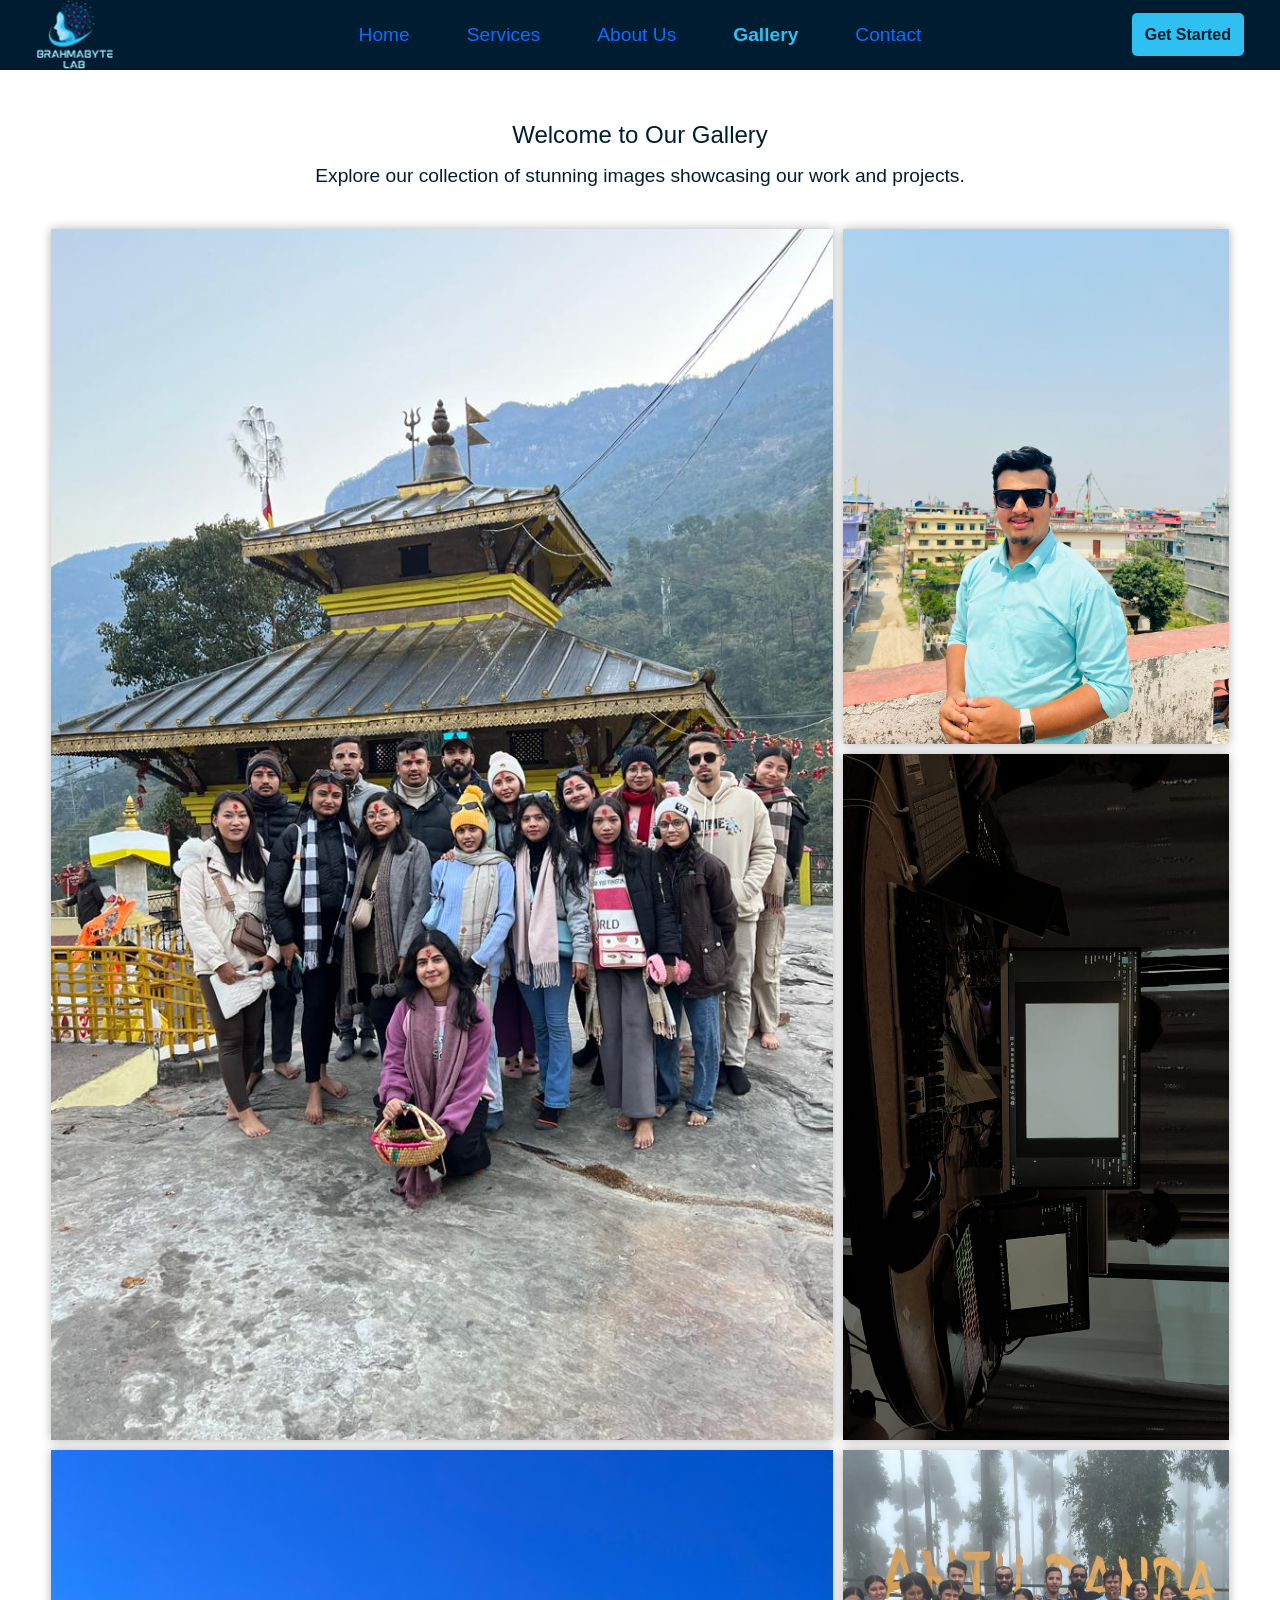
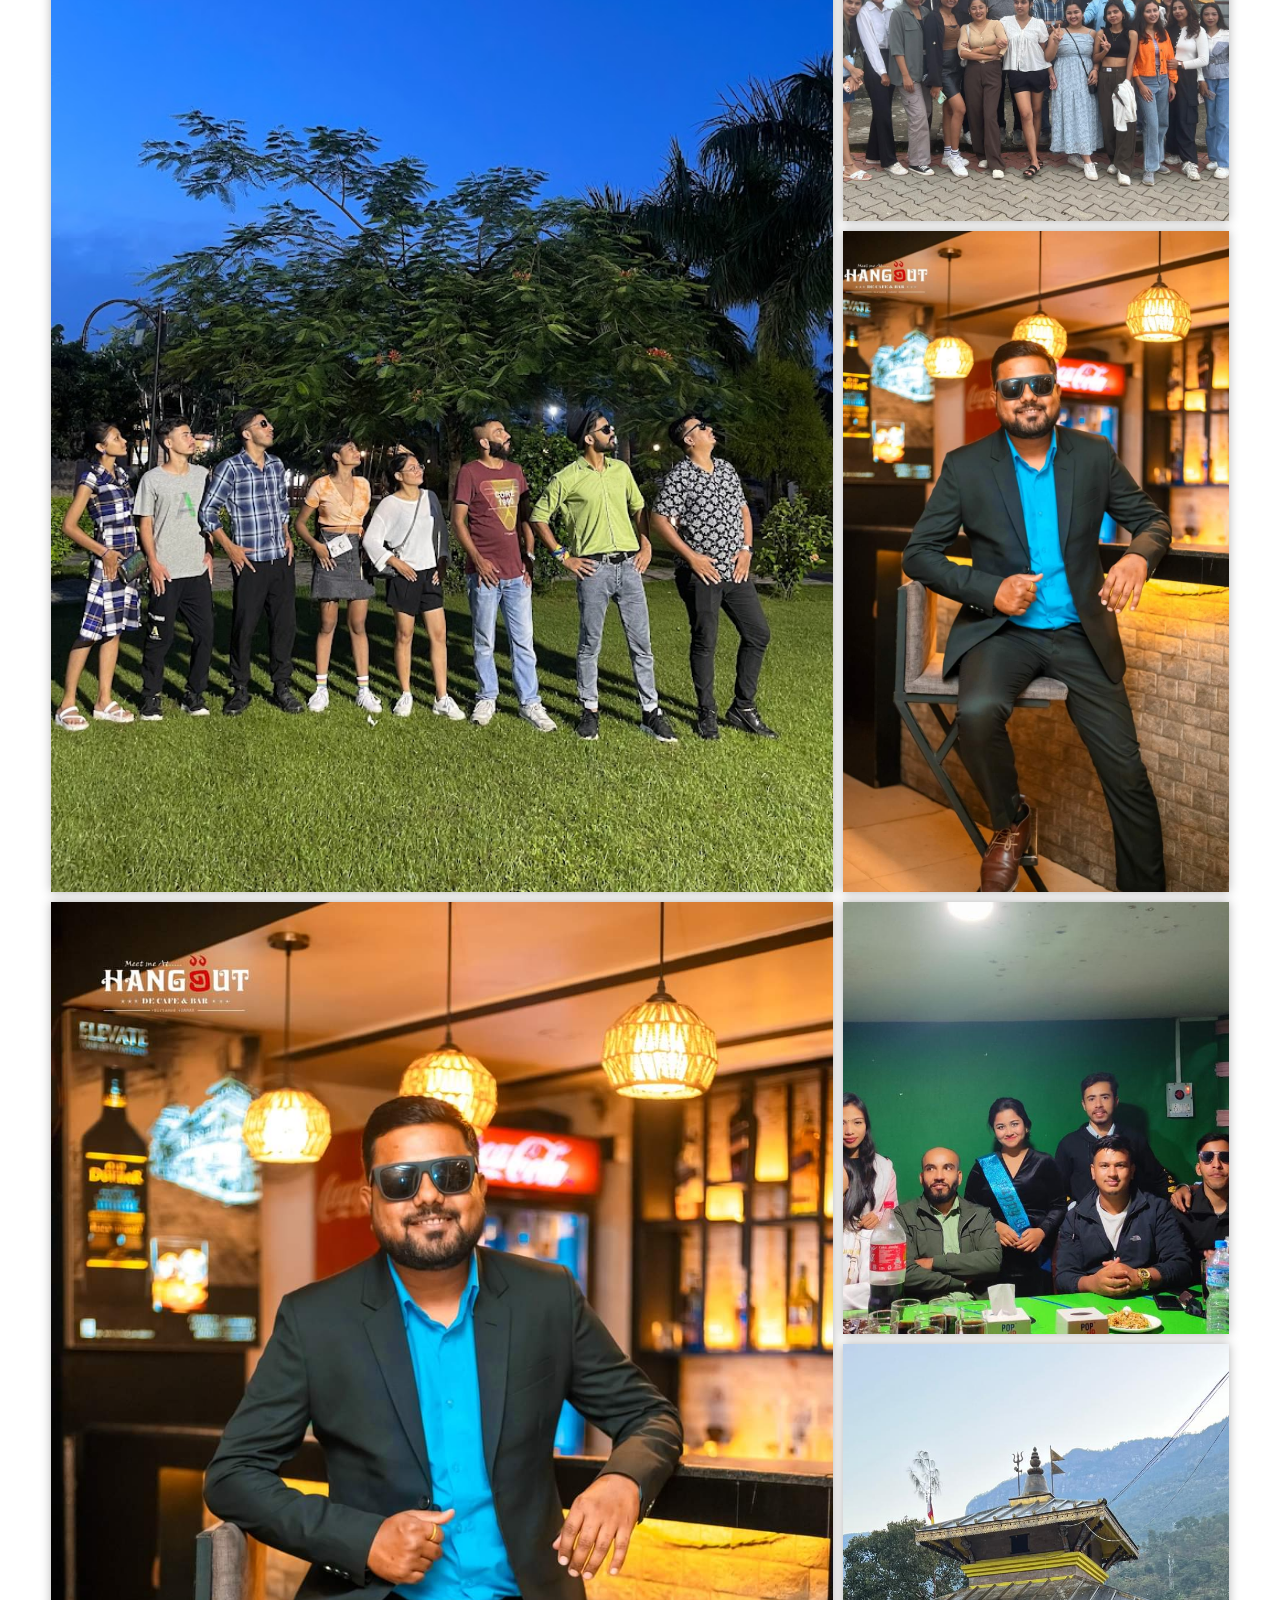
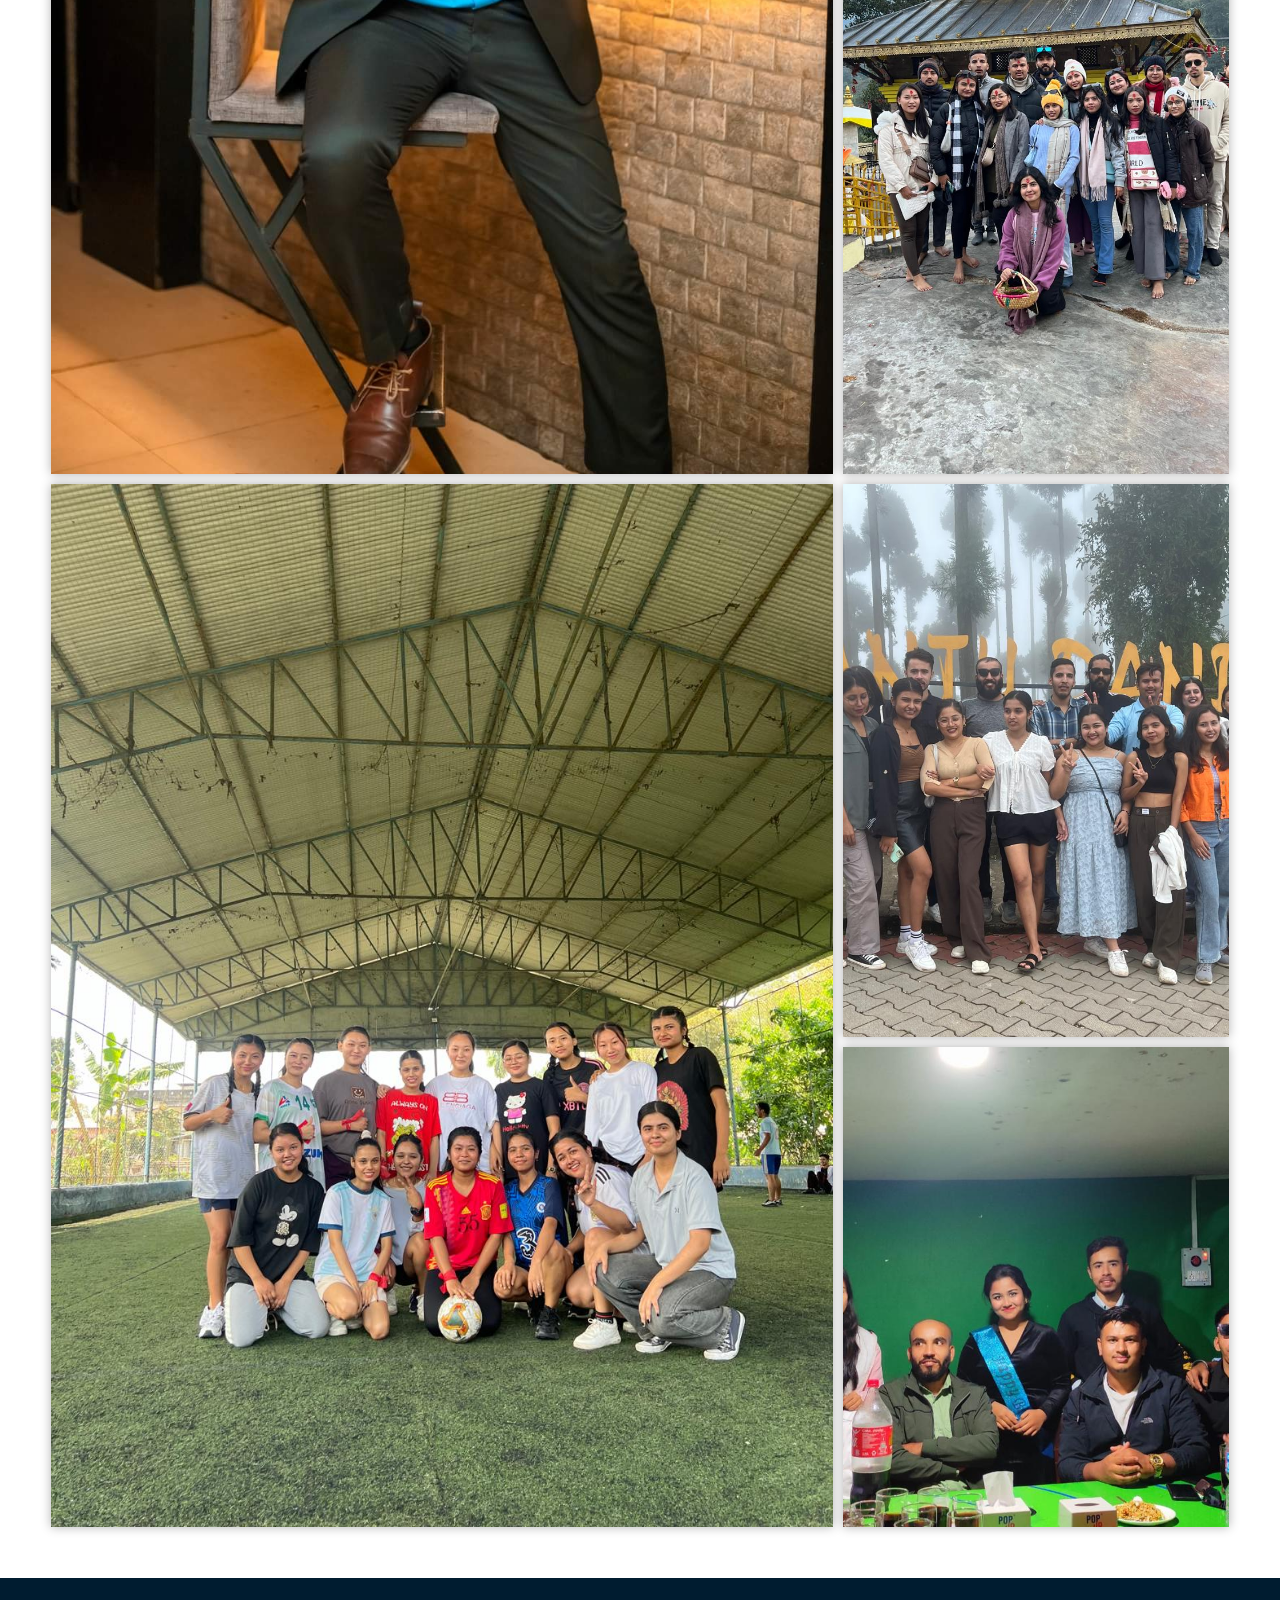
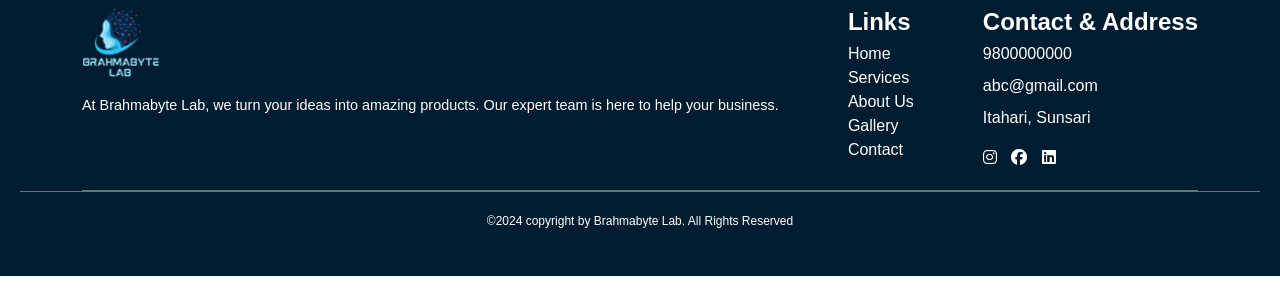
<file: gallery.html>
<!DOCTYPE html>
<html lang="en">
<head>
    <meta charset="UTF-8">
    <meta name="viewport" content="width=device-width, initial-scale=1.0">
    <title>Gallery: Brahmabyte</title>
    <link rel="stylesheet" href="CSS/header-footer.css">
    <link rel="stylesheet" href="CSS/gallery.css">
    <link href="https://unpkg.com/aos@2.3.1/dist/aos.css" rel="stylesheet">
    <link rel="stylesheet" href="https://cdnjs.cloudflare.com/ajax/libs/font-awesome/6.5.2/css/all.min.css" integrity="sha512-SnH5WK+bZxgPHs44uWIX+LLJAJ9/2PkPKZ5QiAj6Ta86w+fsb2TkcmfRyVX3pBnMFcV7oQPJkl9QevSCWr3W6A==" crossorigin="anonymous" referrerpolicy="no-referrer" />
    <link href="https://cdn.jsdelivr.net/npm/bootstrap@5.3.3/dist/css/bootstrap.min.css" rel="stylesheet" integrity="sha384-QWTKZyjpPEjISv5WaRU9OFeRpok6YctnYmDr5pNlyT2bRjXh0JMhjY6hW+ALEwIH" crossorigin="anonymous">    

</head>
<body>
        <!-- ------HEADER SECTION--------- -->
        <header class="small-screen-header d-block d-md-none" style="background-color: #001c30;">
            <div class="container-fluid">
                <div class="row align-items-center">
                    <div class="col-6">
                        <div class="logo" data-aos="zoom-in" data-aos-duration="1500">
                            <a href="index.html">
                                <img src="IMAGES/images/brahmabyte logo.png" alt="Brahmabyte lab logo" class="img-fluid">
                            </a>
                        </div>
                    </div>
                    <div class="col-6 text-end">
                        <!-- Bootstrap Dropdown component -->
                        <div class="dropdown">
                            <button class="btn btn-link dropdown-toggle" type="button" id="dropdownMenuButton" data-bs-toggle="dropdown" aria-expanded="false">
                                <i class="fas fa-bars fa-2x text-light"></i>
                            </button>
                            <ul class="dropdown-menu dropdown-menu-end" aria-labelledby="dropdownMenuButton">
                                <li><a class="dropdown-item " href="index.html">Home</a></li>
                                <li><a class="dropdown-item" href="service.html" >Services</a></li>
                                <li><a class="dropdown-item" href="about.html">About Us</a></li>
                                <li><a class="dropdown-item " href="gallery.html">Gallery</a></li>
                                <li><a class="dropdown-item" href="contact.html">Contact</a></li>
                            </ul>
                        </div>
                    </div>
                </div>
            </div>
        </header>
        <!-- Large screens (desktop and above) header -->
        <header class="large-screen-header px-4 max-w-8xl d-none d-md-block hidden md-block lg-block" style="background-color: #001c30;">
            <div class="container-fluid">
                <div class="row align-items-center">
                    <div class="col-md-2">
                        <div class="logo" data-aos="zoom-in" data-aos-duration="1500">
                            <a href="index.html">
                                <img src="IMAGES/images/brahmabyte logo.png" alt="Brahmabyte lab logo" class="img-fluid">
                            </a>
                        </div>
                    </div>
                    <div class="col-md-8 text-center">
                        <nav data-aos="zoom-in" data-aos-duration="1500">
                            <ul class="nav d-flex flex-wrap justify-content-center align-items-center">
                                <li class="nav-item">
                                    <a class="nav-link" href="index.html">Home</a>
                                </li>
                                <li class="nav-item">
                                    <a class="nav-link" href="service.html">Services</a>
                                </li>
                                <li class="nav-item">
                                    <a class="nav-link" href="about.html">About Us</a>
                                </li>
                                <li class="nav-item">
                                    <a class="nav-link" href="gallery.html">Gallery</a>
                                </li>
                                <li class="nav-item">
                                    <a class="nav-link" href="contact.html">Contact</a>
                                </li>
                            </ul>
                            
                        </nav>
                    </div>
                    <div class="col-md-2 text-end">
                        <div class="header-btn" data-aos="zoom-in" data-aos-duration="1500">
                            <a href="service.html" class="btn-btn">Get Started</a>
                        </div>
                    </div>
                </div>
            </div>
        </header>


    <!-- home page gallery -->
    <section class="gallery-container">
        <div class="gallery-heading">
            <h2>Welcome to Our Gallery</h2>
        </div>
        <div class="gallery-p">
            <p>
                Explore our collection of stunning images showcasing our work and projects.
            </p>
        </div>
        <div class="gallery">
            <div class="pictures">
                <img src="IMAGES/team/g5.jpg" alt="">
            </div>
            <div class="pictures">
                <img src="IMAGES/team/reewaz.jpg" alt="">
            </div>
            <div class="pictures">
                <img src="IMAGES/team/g7.jpg" alt="">
            </div>
            <div class="pictures">
                <img src="IMAGES/team/g1.jpg" alt="">
            </div>
            <div class="pictures">
                <img src="IMAGES/team/g3.jpg" alt="">
            </div>
            <div class="pictures">
                <img src="IMAGES/team/g9.jpg" alt="">
            </div>
            <div class="pictures">
                <img src="IMAGES/team/g9.jpg" alt="">
            </div>
            <div class="pictures">
                <img src="IMAGES/team/g2.jpg" alt="">
            </div>
            <div class="pictures">
                <img src="IMAGES/team/g5.jpg" alt="">
            </div>
            <div class="pictures">
                <img src="IMAGES/team/g4.jpg" alt="">
            </div>
            <div class="pictures">
                <img src="IMAGES/team/g3.jpg" alt="">
            </div>
            <div class="pictures">
                <img src="IMAGES/team/g2.jpg" alt="">
            </div>
        </div>
    </section>

    <!-- FOOTER SECTION -->
    <footer>
        <div class="container">
            <div class="footer-one">
                <div class="column" id="col-one">
                    <div class="logo mb-3">
                        <a href="index.html">
                            <img src="IMAGES/images/brahmabyte logo.png" alt="Brahmabyte lab logo">
                        </a>
                    </div>
                    <div class="col-one-p">
                        <p>
                            At Brahmabyte Lab, we turn your ideas into amazing products. Our expert team is here to help your business.
                        </p>
                    </div>
                </div>
                <div class="column" id="col-two">
                    <div class="links">
                        <h2 style="font-weight: 700; margin-bottom: 5px !important;">Links</h2>
                        <div class="footer-link">
                            <a href="index.html">Home</a>
                        </div>
                        <div class="footer-link">
                            <a href="service.html">Services</a>
                        </div>
                        <div class="footer-link">
                            <a href="about.html">About Us</a>
                        </div>
                        <div class="footer-link">
                            <a href="gallery.html">Gallery</a>
                        </div>
                        <div class="footer-link">
                            <a href="contact.html">Contact</a>
                        </div>
                    </div>
                </div>
                <div class="column" id="col-three">
                    <h2  style="font-weight: 700;  margin-bottom: 5px !important;">Contact & Address</h2>
                    <div class="cont-adrs-text">
                        9800000000
                    </div>
                    <div class="cont-adrs-text">
                        abc@gmail.com
                    </div>
                    <div class="cont-adrs-text">
                        Itahari, Sunsari
                    </div>
                    <div class="footer-icons mt-3">
                        <a href="#" class="mr-2"><i class="fab fa-instagram"></i></a>
                        <a href="#" class="mr-2"><i class="fab fa-facebook"></i></a>
                        <a href="#"><i class="fab fa-linkedin"></i></a>
                    </div>
                </div>
            </div>
        </div>
        <div class="footer-two">
            <p >&#169;2024 copyright by Brahmabyte Lab. All Rights Reserved</p>
        </div>
    </footer>


    <!-- to home btn -->
    <a href="#" id="to-home"><i class="fa-solid fa-arrow-up-long"></i></a>

    <!-- script -->
    <script src="JS/script.js"></script>
    <!-- Bootstrap JS Bundle with Popper -->
    <script src="https://cdn.jsdelivr.net/npm/bootstrap@5.3.3/dist/js/bootstrap.bundle.min.js" integrity="sha384-YvpcrYf0tY3lHB60NNkmXc5s9fDVZLESaAA55NDzOxhy9GkcIdslK1eN7N6jIeHz" crossorigin="anonymous"></script>    
    <!-- AOS Library JS -->
    <script src="https://unpkg.com/aos@2.3.1/dist/aos.js"></script>
    <script>
        AOS.init();
    </script>
    
    <!-- jQuery -->
    <script src="https://cdnjs.cloudflare.com/ajax/libs/jquery/3.7.1/jquery.min.js" integrity="sha512-v2CJ7UaYy4JwqLDIrZUI/4hqeoQieOmAZNXBeQyjo21dadnwR+8ZaIJVT8EE2iyI61OV8e6M8PP2/4hpQINQ/g==" crossorigin="anonymous" referrerpolicy="no-referrer"></script>    
    <!-- Custom JavaScript -->
  
        <script>
         

            // JavaScript to set active class based on current page
            $(document).ready(function() {
                var url = window.location.href;
                $('.nav-link').removeClass('active');
                $('.nav-link').each(function() {
                    if (url.indexOf($(this).attr('href')) !== -1) {
                        $(this).addClass('active');
                    }
                });
            });

             // JavaScript to set active class based on current page
             $(document).ready(function() {
                var url = window.location.href;
                $('.dropdown-item').removeClass('active');
                $('.dropdown-item').each(function() {
                    if (url.indexOf($(this).attr('href')) !== -1) {
                        $(this).addClass('active');
                    }
                });
            });


             

            // Toggle small screen header visibility and dropdown menu
            $(window).resize(function(){
                if ($(window).width() < 768) {
                    $('.small-screen-header').show();
                    $('.large-screen-header').hide();
                } else {
                    $('.small-screen-header').hide();
                    $('.large-screen-header').show();
                }
            });

 
  
        </script>

</body>
</html>
</file>
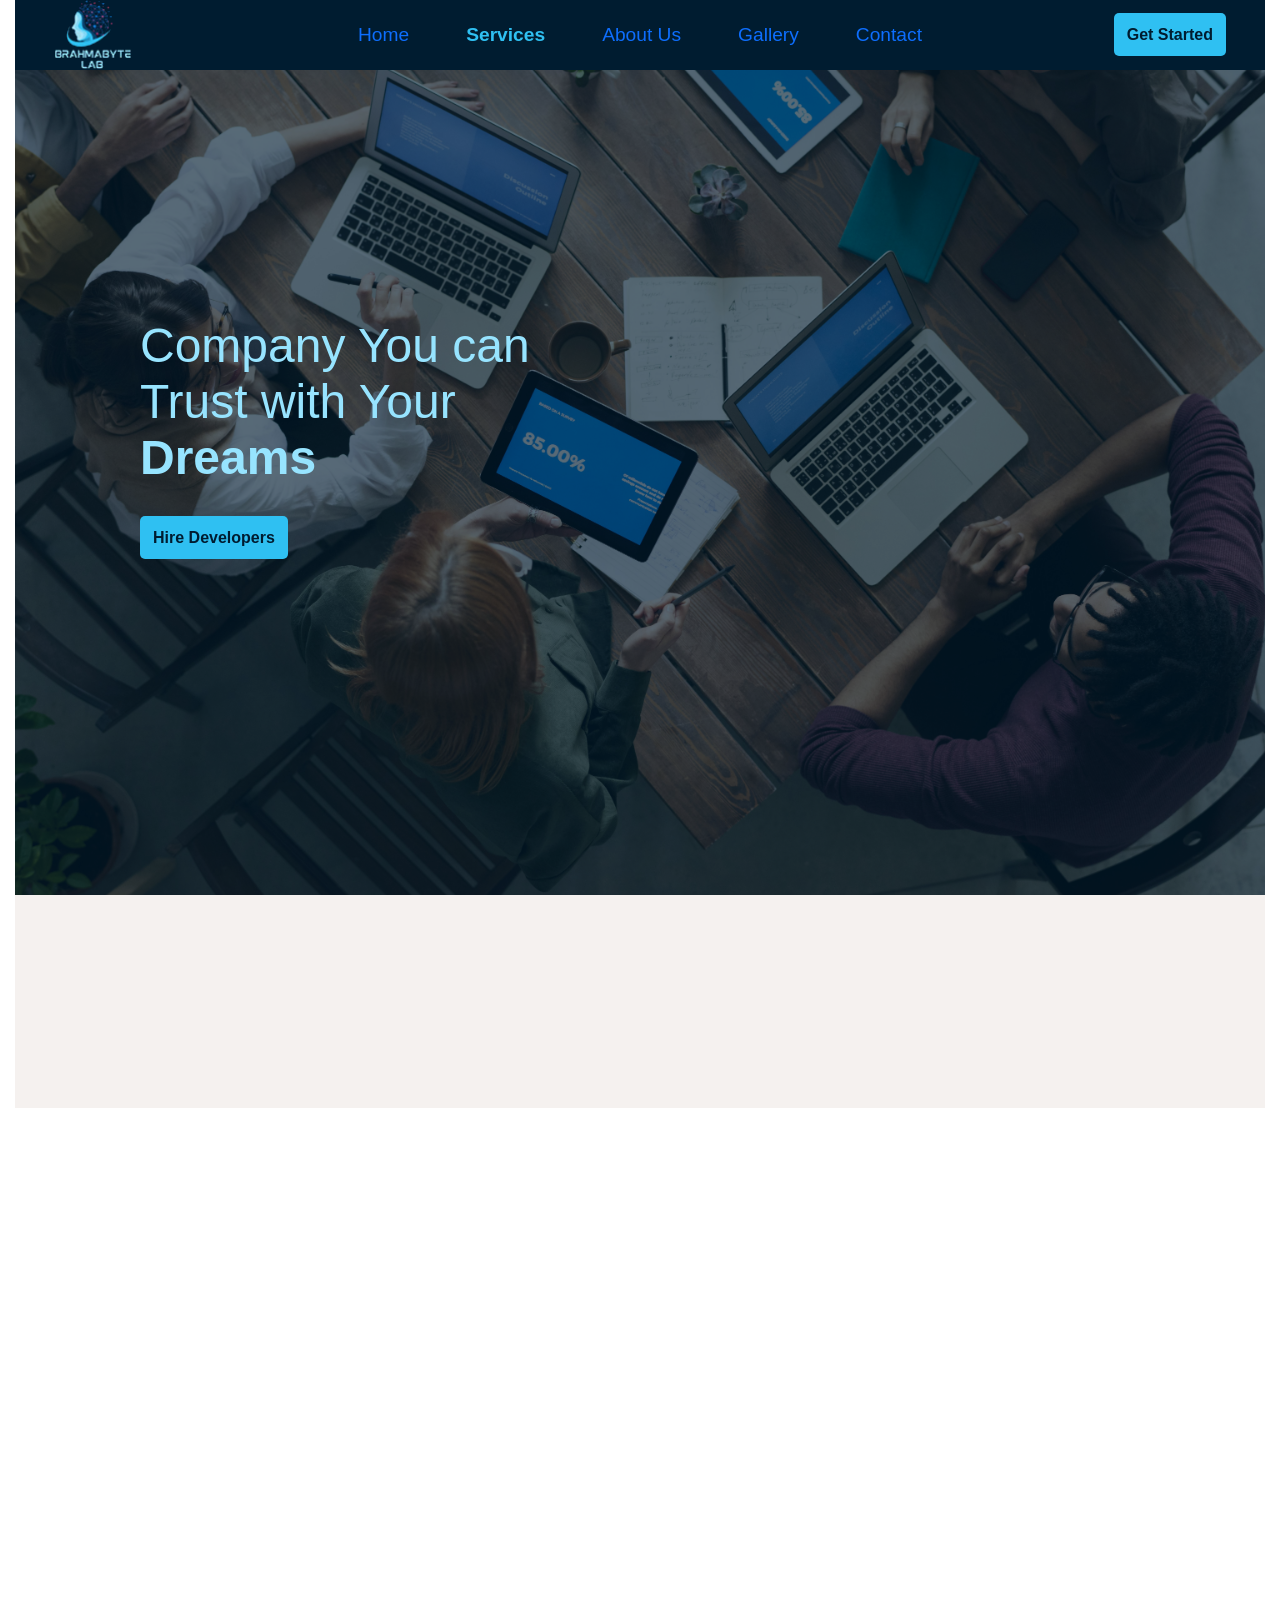
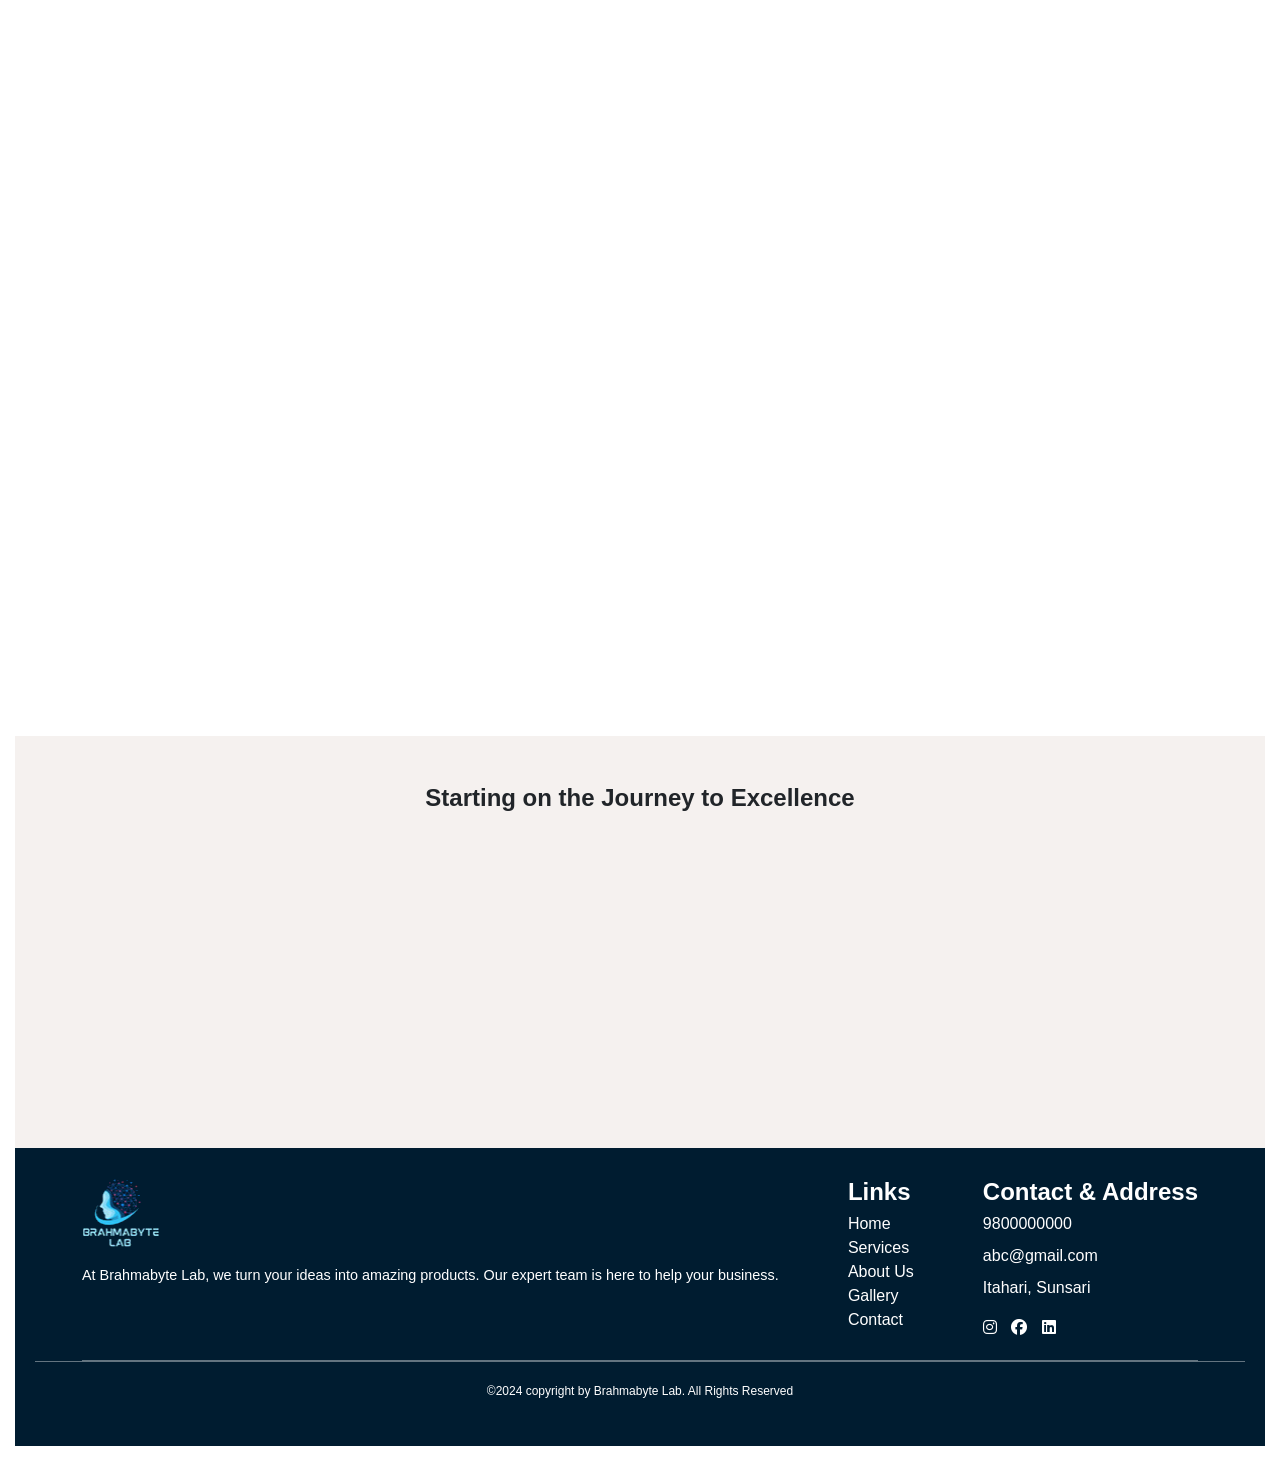
<file: service.html>
<!DOCTYPE html>
<html lang="en">
<head>
    <meta charset="UTF-8">
    <meta name="viewport" content="width=device-width, initial-scale=1.0">
    <title>Services: Brahmabyte</title>
       <!-- Bootstrap CSS -->
       <link href="https://cdn.jsdelivr.net/npm/bootstrap@5.3.3/dist/css/bootstrap.min.css" rel="stylesheet" integrity="sha384-QWTKZyjpPEjISv5WaRU9OFeRpok6YctnYmDr5pNlyT2bRjXh0JMhjY6hW+ALEwIH" crossorigin="anonymous">    
       <!-- Font Awesome -->
       <link rel="stylesheet" href="https://cdnjs.cloudflare.com/ajax/libs/font-awesome/6.5.2/css/all.min.css" integrity="sha512-SnH5WK+bZxgPHs44uWIX+LLJAJ9/2PkPKZ5QiAj6Ta86w+fsb2TkcmfRyVX3pBnMFcV7oQPJkl9QevSCWr3W6A==" crossorigin="anonymous" referrerpolicy="no-referrer" />
       <style>
        /* Custom styles for animations */
        .left-right-container, .right-image-container {
            padding: 20px;
            border-radius: 8px;
            margin-bottom: 30px; /* Added margin between sections */
        }

        .six-left-title h3 {
            color: #007bff; /* Blue heading color */
        }

        .six-left-p p {
            color: #333; /* Dark text color */
        }

        /* Ensure equal padding and margin left/right for entire container */
        .container-fluid {
            padding-left: 15px;
            padding-right: 15px;
        }
        .col-lg-6{
            margin:1rem !important;
        }

        @media (min-width: 768px) {
            .row.mb-5 {
                padding: 0 20px; /* Increase padding for larger screens */
            }
            .col-lg-6 .d-flex.justify-content-center {
                flex-direction: row; /* Ensure text and image are in row on larger screens */
            }
            .col-lg-6 .left-right-container, 
            .col-lg-6 .right-image-container {
                width: 100%; /* Full width for text and image containers */
            }
        }

        .fixed-image {
            width: 100%; /* Set fixed width for images */
            height: auto; /* Maintain aspect ratio */
            max-width: 300px; /* Example width for smaller screens */
            margin-top: 20px; /* Adjust top margin as needed */
        }

    </style>
       <!-- AOS CSS -->
       <link href="https://cdn.jsdelivr.net/npm/aos@2.3.4/dist/aos.css" rel="stylesheet">
       <link rel="stylesheet" href="CSS/header-footer.css">
    <link rel="stylesheet" href="CSS/service.css">
    <link href="https://unpkg.com/aos@2.3.1/dist/aos.css" rel="stylesheet">
    <link rel="stylesheet" href="https://cdnjs.cloudflare.com/ajax/libs/font-awesome/6.5.2/css/all.min.css" integrity="sha512-SnH5WK+bZxgPHs44uWIX+LLJAJ9/2PkPKZ5QiAj6Ta86w+fsb2TkcmfRyVX3pBnMFcV7oQPJkl9QevSCWr3W6A==" crossorigin="anonymous" referrerpolicy="no-referrer" />
</head>
<body>
    <div class="max-w-8xl container-fluid overflow-hidden mx-auto">
            <!-- ------HEADER SECTION--------- -->
    <header class="small-screen-header d-block d-md-none" style="background-color: #001c30;">
        <div class="container-fluid">
            <div class="row align-items-center">
                <div class="col-6">
                    <div class="logo" data-aos="zoom-in" data-aos-duration="1500">
                        <a href="index.html">
                            <img src="IMAGES/images/brahmabyte logo.png" alt="Brahmabyte lab logo" class="img-fluid">
                        </a>
                    </div>
                </div>
                <div class="col-6 text-end">
                    <!-- Bootstrap Dropdown component -->
                    <div class="dropdown">
                        <button class="btn btn-link dropdown-toggle" type="button" id="dropdownMenuButton" data-bs-toggle="dropdown" aria-expanded="false">
                            <i class="fas fa-bars fa-2x text-light"></i>
                        </button>
                        <ul class="dropdown-menu dropdown-menu-end" aria-labelledby="dropdownMenuButton">
                            <li><a class="dropdown-item " href="index.html">Home</a></li>
                            <li><a class="dropdown-item" href="service.html" >Services</a></li>
                            <li><a class="dropdown-item" href="about.html">About Us</a></li>
                            <li><a class="dropdown-item " href="gallery.html">Gallery</a></li>
                            <li><a class="dropdown-item" href="contact.html">Contact</a></li>
                        </ul>
                    </div>
                </div>
            </div>
        </div>
    </header>
    <!-- Large screens (desktop and above) header -->
    <header class="large-screen-header px-4 max-w-8xl d-none d-md-block hidden md-block lg-block" style="background-color: #001c30;">
        <div class="container-fluid">
            <div class="row align-items-center">
                <div class="col-md-2">
                    <div class="logo" data-aos="zoom-in" data-aos-duration="1500">
                        <a href="index.html">
                            <img src="IMAGES/images/brahmabyte logo.png" alt="Brahmabyte lab logo" class="img-fluid">
                        </a>
                    </div>
                </div>
                <div class="col-md-8 text-center">
                    <nav data-aos="zoom-in" data-aos-duration="1500">
                        <ul class="nav d-flex flex-wrap justify-content-center align-items-center">
                            <li class="nav-item">
                                <a class="nav-link" href="index.html">Home</a>
                            </li>
                            <li class="nav-item">
                                <a class="nav-link" href="service.html">Services</a>
                            </li>
                            <li class="nav-item">
                                <a class="nav-link" href="about.html">About Us</a>
                            </li>
                            <li class="nav-item">
                                <a class="nav-link" href="gallery.html">Gallery</a>
                            </li>
                            <li class="nav-item">
                                <a class="nav-link" href="contact.html">Contact</a>
                            </li>
                        </ul>
                        
                    </nav>
                </div>
                <div class="col-md-2 text-end">
                    <div class="header-btn" data-aos="zoom-in" data-aos-duration="1500">
                        <a href="service.html" class="btn-btn">Get Started</a>
                    </div>
                </div>
            </div>
        </div>
    </header>

 <!-- SERVICE HERO SECTION -->
 <section class="service-hero-section">
    <div class="service-hero-image" data-aos="fade-up" data-aos-duration="1500">
        <img src="IMAGES/images/pexels-fauxels-3182773.jpg" alt="">
    </div>
    <div class="service-hero-container" data-aos="fade-up" data-aos-duration="1500">
        <div class="service-hero-text">
            <h1>Company You can Trust with Your <span>Dreams</span></h1>
        </div>
        <div class="hire-btn">
            <a href="#" class="btn-btn">Hire Developers</a>
        </div>
    </div>
</section>

<!-- SERVICE SECTION TWO -->
<section class="service-section-two py-5">
    <div class="container">
        <div class="text-center" data-aos="fade-up" data-aos-duration="1500">
            <h2 class="mb-4">What Are We Offering?</h2>
            <p>
                At Brahmabyte Lab, we deliver high-quality digital solutions. Our services include app development, web development, and UI/UX design. Whether you need a mobile app, a responsive website, or an intuitive interface, our skilled team is here to bring your vision to life with innovative technology and creative design.
            </p>
        </div>
    </div>
</section>

<!-- SERVICE SECTION THREE -->
<div class="service-container">
    <div class="container py-5 px-xl-100">
        <!-- Website Development Section -->
        <div class="d-flex justify-content-center align-items-center flex-lg-row flex-column-reverse">
            <div class="col-lg-6">
                <div class="d-flex justify-content-center align-items-center">
                    <div class="left-right-container" data-aos="fade-right">
                        <div class="six-left">
                            <div class="six-left-title">
                                <h3>Website Development</h3>
                            </div>
                            <div class="six-left-p">
                                <p>
                                    Our web development services ensure your website is fast, secure, and user-friendly. We build responsive websites that look great on any device and are optimized for performance.
                                </p>
                            </div>
                        </div>
                    </div>
                </div>
            </div>
            <div class="col-lg-6">
                <div class="d-flex justify-content-center align-items-center">
                    <div class="right-image-container" data-aos="fade-left">
                        <img src="IMAGES/images/webdev.jpg" class="img-fluid fixed-image" alt="Website Development">
                    </div>
                </div>
            </div>
        </div>
    
        <!-- App Development Section -->
        <div class="d-flex justify-content-center align-items-center flex-lg-row flex-column-reverse">
            <div class="col-lg-6">
                <div class="d-flex justify-content-center align-items-center">
                    <div class="left-right-container" data-aos="fade-right">
                        <div class="six-left">
                            <div class="six-left-title">
                                <h3>App Development</h3>
                            </div>
                            <div class="six-left-p">
                                <p>
                                    We create dynamic mobile apps that offer seamless user experiences. Our apps are designed to be intuitive, feature-rich, and compatible with both iOS and Android platforms.
                                </p>
                            </div>
                        </div>
                    </div>
                </div>
            </div>
            <div class="col-lg-6">
                <div class="d-flex justify-content-center align-items-center">
                    <div class="right-image-container" data-aos="fade-left">
                        <img src="IMAGES/images/app development.webp" class="img-fluid fixed-image" alt="App Development">
                    </div>
                </div>
            </div>
        </div>
    
        <!-- UI/UX Design Section -->
        <div class="d-flex justify-content-center align-items-center flex-lg-row flex-column-reverse">
            <div class="col-lg-6">
                <div class="d-flex justify-content-center align-items-center">
                    <div class="left-right-container" data-aos="fade-right">
                        <div class="six-left">
                            <div class="six-left-title">
                                <h3>UI/UX Design</h3>
                            </div>
                            <div class="six-left-p">
                                <p>
                                    Our UI/UX design services focus on creating interfaces that are both visually appealing and easy to use. We prioritize user experience to ensure your digital products are engaging and effective.
                                </p>
                            </div>
                        </div>
                    </div>
                </div>
            </div>
            <div class="col-lg-6">
                <div class="d-flex justify-content-center align-items-center">
                    <div class="right-image-container" data-aos="fade-left">
                        <img src="IMAGES/images/UX-UI-Design.jpg" class="img-fluid fixed-image" alt="UI/UX Design">
                    </div>
                </div>
            </div>
        </div>
    </div>
    
</div>


<!-- Counter Section -->
<section class="service-section-two py-5">
    <div class="container-fluid">
        <div class="text-center mb-5">
            <h2>Starting on the Journey to Excellence</h2>
        </div>
        <div class="section-two-container">
            <div class="row text-center">
                <div class="col-md-3 col-6 p-3  d-flex flex-column-reverse justify-content-center align-items-center " data-aos="zoom-in" data-aos-duration="1500">
                    <div class="count-box mb-3" style="background-color: blue; color: white; border-radius: 50%; height: 120px; width: 120px; display: flex; justify-content: center; align-items: center; position: relative; font-size: 1.5rem;">
                        <div style="position: relative;">
                            <span id="counter">0</span>
                            <sup style="position: absolute; top: -0.5em; right: -0.5em; font-size: 0.8em;">+</sup>
                        </div>
                    </div>                    
                    <h5>Happy Clients</h5>
                </div>
                <div class="col-md-3 col-6 p-3  d-flex flex-column-reverse justify-content-center align-items-center " data-aos="zoom-in" data-aos-duration="1500">
                    <div class="count-box mb-3" style="background-color: blue; color: white; border-radius: 50%; height: 120px; width: 120px; display: flex; justify-content: center; align-items: center; position: relative; font-size: 1.5rem;">
                        <div style="position: relative;">
                            <span id="counter2">0</span>
                            <sup style="position: absolute; top: -0.5em; right: -0.5em; font-size: 0.8em;">+</sup>
                        </div>
                    </div>
                    <h5>Experts</h5>
                </div>
                <div class="col-md-3 col-6 p-3  d-flex flex-column-reverse justify-content-center align-items-center " data-aos="zoom-in" data-aos-duration="1500">
                    <div class="count-box mb-3" style="background-color: blue; color: white; border-radius: 50%; height: 120px; width: 120px; display: flex; justify-content: center; align-items: center; position: relative; font-size: 1.5rem;">
                        <div style="position: relative;">
                            <span id="counter3">0</span>
                            <sup style="position: absolute; top: -0.5em; right: -0.5em; font-size: 0.8em;">+</sup>
                        </div>
                    </div>
                    <h5>Projects</h5>
                </div>
                <div class="col-md-3 col-6 p-3  d-flex flex-column-reverse justify-content-center align-items-center " data-aos="zoom-in" data-aos-duration="1500">
                    <div class="count-box mb-3" style="background-color: blue; color: white; border-radius: 50%; height: 120px; width: 120px; display: flex; justify-content: center; align-items: center; position: relative; font-size: 1.5rem;">
                        <div style="position: relative;">
                            <span id="counter4">0</span>
                            <sup style="position: absolute; top: -0.5em; right: -0.5em; font-size: 0.8em;">+</sup>
                        </div>
                    </div>
                    <h5>Experience</h5>
                </div>
            </div>
        </div>
    </div>
</section>



    <!-- FOOTER SECTION -->
    <footer>
        <div class="container">
            <div class="footer-one">
                <div class="column" id="col-one">
                    <div class="logo mb-3">
                        <a href="index.html">
                            <img src="IMAGES/images/brahmabyte logo.png" alt="Brahmabyte lab logo">
                        </a>
                    </div>
                    <div class="col-one-p">
                        <p>
                            At Brahmabyte Lab, we turn your ideas into amazing products. Our expert team is here to help your business.
                        </p>
                    </div>
                </div>
                <div class="column" id="col-two">
                    <div class="links">
                        <h2 style="font-weight: 700; margin-bottom: 5px !important;">Links</h2>
                        <div class="footer-link">
                            <a href="index.html">Home</a>
                        </div>
                        <div class="footer-link">
                            <a href="service.html">Services</a>
                        </div>
                        <div class="footer-link">
                            <a href="about.html">About Us</a>
                        </div>
                        <div class="footer-link">
                            <a href="gallery.html">Gallery</a>
                        </div>
                        <div class="footer-link">
                            <a href="contact.html">Contact</a>
                        </div>
                    </div>
                </div>
                <div class="column" id="col-three">
                    <h2  style="font-weight: 700;  margin-bottom: 5px !important;">Contact & Address</h2>
                    <div class="cont-adrs-text">
                        9800000000
                    </div>
                    <div class="cont-adrs-text">
                        abc@gmail.com
                    </div>
                    <div class="cont-adrs-text">
                        Itahari, Sunsari
                    </div>
                    <div class="footer-icons mt-3">
                        <a href="#" class="mr-2"><i class="fab fa-instagram"></i></a>
                        <a href="#" class="mr-2"><i class="fab fa-facebook"></i></a>
                        <a href="#"><i class="fab fa-linkedin"></i></a>
                    </div>
                </div>
            </div>
        </div>
        <div class="footer-two">
            <p >&#169;2024 copyright by Brahmabyte Lab. All Rights Reserved</p>
        </div>
    </footer>


    <!-- scroll to top btn -->
    <a href="#" id="to-home"><i class="fa-solid fa-arrow-up-long"></i></a>
    </div>
    <script src="JS/service.js"></script>
    <script src="JS/script.js"></script>
    <!-- Bootstrap JS Bundle with Popper -->
    <script src="https://cdn.jsdelivr.net/npm/bootstrap@5.3.3/dist/js/bootstrap.bundle.min.js" integrity="sha384-YvpcrYf0tY3lHB60NNkmXc5s9fDVZLESaAA55NDzOxhy9GkcIdslK1eN7N6jIeHz" crossorigin="anonymous"></script>    
    <!-- AOS Library JS -->
    <script src="https://unpkg.com/aos@2.3.1/dist/aos.js"></script>
    <script>
        AOS.init();
    </script>
    
    <!-- jQuery -->
    <script src="https://cdnjs.cloudflare.com/ajax/libs/jquery/3.7.1/jquery.min.js" integrity="sha512-v2CJ7UaYy4JwqLDIrZUI/4hqeoQieOmAZNXBeQyjo21dadnwR+8ZaIJVT8EE2iyI61OV8e6M8PP2/4hpQINQ/g==" crossorigin="anonymous" referrerpolicy="no-referrer"></script>    
    <!-- Custom JavaScript -->
    <script>
        // JavaScript to set active class based on current page
        $(document).ready(function() {
            var url = window.location.href;
            $('.nav-link').removeClass('active');
            $('.nav-link').each(function() {
                if (url.indexOf($(this).attr('href')) !== -1) {
                    $(this).addClass('active');
                }
            });
        });

        // JavaScript to set active class based on current page
        $(document).ready(function() {
        var url = window.location.href;
        $('.dropdown-item').removeClass('active');
        $('.dropdown-item').each(function() {
            if (url.indexOf($(this).attr('href')) !== -1) {
                $(this).addClass('active');
            }
        });
        });




        // Toggle small screen header visibility and dropdown menu
        $(window).resize(function(){
        if ($(window).width() < 768) {
            $('.small-screen-header').show();
            $('.large-screen-header').hide();
        } else {
            $('.small-screen-header').hide();
            $('.large-screen-header').show();
        }
        });

      </script>
    <!-- script (Service.js) -->
    
  
      
</body>
</html>
</file>
<file: CSS/header-footer.css>
* {
  margin: 0;
  padding: 0;
  box-sizing: border-box;
  font-family: Arial, Helvetica, sans-serif;
}



@media (max-width: 992px) {
  * {
    font-size: 12px !important;
  }
  
}
html {
  scroll-behavior: smooth;
}

/* Setting defaults */
a {
  text-decoration: none;
}
ul {
  list-style: none;
}

/* variables */
:root {
  --primary-color: #001c30;
  --secondary-color: #97e4ff;
  --content-bg: #f5f1ef;
  --other-color: #1b0b05;
  --primary-two: #0a4570;
  --btn-color: #2fc0f2;
}

/* utility classes */
.btn-btn {
  padding: 12px;
  background-color: var(--btn-color);
  color: var(--primary-color);
  border: 1px solid transparent;
  transition: all 0.2s ease-out;
  border-radius: 5px;
  font-weight: bolder;
}
.btn-btn:hover {
  background-color: var(--primary-color);
  color: var(--btn-color);
  border: 1px solid var(--btn-color);
}

/* ---------HEADER SECTION-------------- */

/* header {
  background-color: var(--primary-color);
  display: flex;
  justify-content: space-between;
  align-items: center;
  padding: 0.2vw 4vw;
  overflow: hidden;
} */
h2{
  font-weight:700;
  font-size:24px !important;
}
h3,h6,h5{
  font-weight: 600;
}

@media (max-width: 992px) {
  h5{
    font-size:14px;
  }
}



  .card-title{
      font-weight:700;
  }


.nav-link.active {
  color: #2fc0f2; /* Change to your desired active link color */
  font-weight: bold; /* Optionally, make the font bold */
}

/* Dropdown styling */
.dropdown-menu {
  background-color: var(--primary-color); /* Background color */
  border: none; /* Remove border */
  box-shadow: 0px 8px 16px rgba(0, 0, 0, 0.1); /* Optional: Add shadow */
}

/* Dropdown item styling */
.dropdown-item {
  color: var(--secondary-color); /* Text color */
  transition: color 0.3s ease; /* Transition effect for text color */
}

/* Hover effect for dropdown items */
.dropdown-item:hover {
  color: var(--btn-color); /* Hover color */
  background-color: transparent; /* Optional: Remove background color */
}

/* Active dropdown item styling */
.dropdown-item.active {
  color: #2fc0f2; /* Change to your desired active link color */
  font-weight: bold; /* Optionally, make the font bold */
}

nav ul {
  display: flex;
  column-gap: 25px;
  font-size: 1.2rem;
}

nav ul li a {
  color: var(--secondary-color);
  position: relative;
  transition: color 0.3s ease;
  padding: 12px 5px;
  display: inline-block;
}

nav ul li a::after {
  content: "";
  position: absolute;
  width: 0%;
  height: 2px;
  bottom: -2px;
  left: 0;
  background-color: var(--secondary-color);
  transition: width 0.3s ease-in-out, background-color 0.3s ease-in-out;
}

nav ul li a:hover::after {
  width: 100%;
}



nav ul li a:hover {
  color: var(--btn-color);
}

.logo {
  height: 70px;
  width: 80px;
}
.logo img {
  height: 100%;
  width: 100%;
  object-fit: cover;
}

/* --------FOOTER SECTION----------- */
footer {
  background-color: #001c30; /* Primary color */
  padding: 30px 20px; /* Padding top and bottom 30px, left and right 20px */
  color: white; /* Text color */
}

.footer-one {
  display: flex;
  justify-content: space-between;
  border-bottom: 1px solid rgba(255, 255, 255, 0.39); /* Light border */
  padding-bottom: 20px; /* Space below content */
}

.logo img {
  max-width: 100px; /* Limit logo size */
}

.col-one-p {
  font-size: 0.9rem; /* Smaller font size */
  line-height: 1.6; /* Larger line height */
}

.column h3 {
  font-size: 1.2rem; /* Larger heading */
  margin-bottom: 15px; /* Space below heading */
}

.footer-link a {
  color: white; /* Link color */
  transition: all 0.2s ease-out;
}

.footer-link a:hover {
  color: #ffc107; /* Yellow hover color */
  text-decoration: none; /* Remove underline */
}

.cont-adrs-text {
  margin-bottom: 8px; /* Space between contact/address lines */
}

.footer-icons a {
  color: white; /* Icon color */
  margin-right: 10px; /* Space between icons */
  transition: all 0.2s ease-out;
}

.footer-icons a:hover {
  color: #ffc107; /* Yellow hover color */
}

.footer-two {
  text-align: center; /* Center text */
  padding-top: 20px; /* Space above text */
  border-top: 1px solid rgba(255, 255, 255, 0.39); /* Light border at top */
}

.footer-two p{
  font-size: 12px !important;
}

@media (max-width: 768px) {
  .footer-one {
      flex-direction: column; /* Stack columns vertically on small screens */
  }
  .column {
      margin-bottom: 20px; /* Space between columns */
  }
  .footer-icons {
      margin-top: 10px; /* Space above icons */
  }
}

a {
  text-decoration:none !important;
}
</file>
<file: CSS/about.css>
/* --------SERVICE HERO SECTION------------ */

.about-hero-section {
  position: relative;
}

.about-hero-image {
  height: calc(100vh - 75px);
  width: 100%;
}
.about-hero-image img {
  height: calc(100vh - 75px);
  width: 100%;
  object-fit: cover;
}
.about-hero-image::after {
  content: "";
  position: absolute;
  top: 0;
  left: 0;
  background-color: rgba(0, 29, 49, 0.651);
  height: calc(100vh - 75px);
  width: 100%;
}
.about-hero-container {
  position: absolute;
  top: 50%;
  left: 25%;
  transform: translate(-50%, -50%);
}

.about-hero-text h1 {
  font-size: 3rem;
  line-height: 3.5rem;
  color: var(--secondary-color);
  font-weight: 200;
  max-width: 400px;
  margin: 0 0 40px 0;
}

.about-hero-text span {
  font-weight: bold;
}
.about-hero-slogan p {
  color: white;
}

/* -------ABOUT SECTION TWO------ */
.about-section-two {
  padding: 1vw 4vw;
  background-color: var(--content-bg);
}
.about-two-container {
  margin: 0 auto;
  padding: 20px;
}

.about-two-heading h2 {
  color: var(--primary-color);
  font-size: 2rem;
  margin: 20px 0;
}
.about-two-p {
  width: 80%;
  line-height: 1.5rem;
}

/* ---------ABOUT SECTION THREE------------ */
.about-section-three {
  padding: 1vw 4vw;
}
.about-three-container {
  display: flex;
  align-items: center;
  justify-content: space-evenly;
  padding: 2vw 0;
}
.about-left {
  position: relative;
}
.shape {
  height: 180px;
  width: 180px;
  background: linear-gradient(
    to top right,
    var(--primary-color),
    var(--secondary-color)
  );
  border-radius: 50%;
  position: absolute;
  top: -40px;
  left: -80px;
  box-shadow: 0 0 10px rgba(0, 0, 0, 0.2);
  z-index: -1;
}
.shape-two {
  height: 180px;
  width: 180px;
  background: linear-gradient(
    to top right,
    var(--secondary-color),
    var(--primary-color)
  );
  border-radius: 50%;
  position: absolute;
  top: -50px;
  right: -120px;
  box-shadow: 0 0 10px rgba(0, 0, 0, 0.2);
  z-index: -1;
}
.image-container {
  height: 70vh;
  width: 110%;
  border-radius: 10px;
  overflow: hidden;
}
.image-container img {
  height: 100%;
  width: 100%;
  object-fit: cover;
}
.about-right {
  width: 50%;
}
.right-heading h2 {
  font-size: 2rem;
  font-weight: 100;
  color: var(--primary-color);
  margin: 25px 0;
}
.right-heading span {
  font-weight: bold;
}
.right-p p {
  width: 80%;
  line-height: 1.7rem;
}

.co-founders {
  display: flex;
  width: 85%;
  /* border: 1px solid black; */
  margin: 0 auto;
  justify-content: space-between;
  overflow: hidden;
}
.co-founders img {
  width: 450px;
  height: 500px;
  margin-bottom: 20px;
  object-fit: cover;

  transition: all 0.2s ease-out;
}
.co-left,
.co-right {
  text-align: center;
}

.co-left:hover img {
  transform: scale(1.02);
}

.co-right:hover img {
  transform: scale(1.02);
}
</file>
<file: CSS/contact.css>
a {
  text-decoration: none !important; 
}

.info-item {
  display: flex;
  align-items: flex-start;
  gap: 1em;
}

.icon {
  font-size: 1.5em;
}

.text p:first-child {
  font-weight: bold;
  margin: 0;
  font-size: 1.1em;
}

.text p:last-child {
  margin: 0.5em 0 0 0;
}

.contact-form h2 {
  margin-top: 0;
  font-size: 1.5em;
  margin-bottom: 1em;
}

.form-item {
  margin-bottom: 1.5em;
}

.form-item input,
.form-item textarea {
  width: 100%;
  padding: 1em;
  border: none;
  border-bottom: 2px solid #ccc;
  font-size: 1em;
  background-color: transparent;
  color: #333;
  outline: none;
}

.form-item input:focus,
.form-item textarea:focus {
  border-bottom: 2px solid #2e3b55;
}

.form-item button {
  width: 100%;
  padding: 1em;
  background: #2e3b55;
  color: #fff;
  border: none;
  border-radius: 4px;
  font-size: 1em;
  cursor: pointer;
  transition: background 0.3s ease;
}

.form-item button:hover {
  background: #1e2a3d;
}
</file>
<file: CSS/gallery.css>
/* GALLERY CSS */

.gallery-heading h2 {
  color: var(--primary-color);
  font-size: 2rem;
  text-align: center;
}
.gallery-p p {
  color: var(--primary-color);
  text-align: center;
}

.gallery-container {
  padding: 4vw;
  text-align: center;
}
.gallery-container h2 {
  font-size: 2.5em;
  margin-bottom: 0.5em;
}
.gallery-container p {
  font-size: 1.2em;
  margin-bottom: 2em;
}
.gallery {
  display: grid;
  grid-template-columns: repeat(auto-fit, minmax(300px, 1fr));
  grid-gap: 10px;
}
.pictures {
  overflow: hidden;
  box-shadow: 0 0 10px rgba(0, 0, 0, 0.3);
}
.pictures:nth-child(3n + 1) {
  grid-column: span 2;
  grid-row: span 2;
}
.pictures img {
  width: 100%;
  height: 100%;
  object-fit: cover;
  transition: all 0.2s ease-out;
}
.pictures img:hover {
  transform: scale(1.02);
}
</file>
<file: CSS/service.css>
/* --------SERVICE HERO SECTION------------ */


.service-hero-section {
  position: relative;
}

.service-hero-image {
  height: calc(100vh - 75px);
  width: 100%;
}
.service-hero-image img {
  height: calc(100vh - 75px);
  width: 100%;
  object-fit: cover;
}

.service-hero-image::after {
  content: "";
  position: absolute;
  top: 0;
  left: 0;
  background-color: rgba(0, 29, 49, 0.651);
  height: calc(100vh - 75px);
  width: 100%;
}
.service-hero-container {
  position: absolute;
  top: 30%;
  left: 10%;
  transform: translate(-50%, -50%);
}

.service-hero-text h1 {
  font-size: 3rem;
  line-height: 3.5rem;
  color: var(--secondary-color);
  font-weight: 200;
  max-width: 400px;
  margin: 0 0 40px 0;
}

.service-hero-text span {
  font-weight: bold;
}

@media (max-width: 790px) {
  .service-hero-container {
    position: absolute;
    top: 20%;
    left: 10%;
    transform: translate(-50%, -50%);
  }
}

/* ------SERVICE SECTION TWO---------- */
.service-section-two {
  padding: 1vw 4vw;
  background-color: var(--content-bg);
}
.section-two-container {
  margin: 0 auto;
  padding: 20px;
}

.service-two-heading h2 {
  color: var(--primary-color);
  font-size: 2rem;
  /* text-align: center; */
  margin: 20px 0;
}
.service-two-p {
  width: 80%;
  line-height: 1.5rem;
}

/* copied from style.css */
.left-right-container {
  display: flex;
  justify-content: space-around;
  align-items: center;
  /* box-shadow: 0 0 10px rgba(0, 0, 0, 0.1); */
}



.six-left {
  width: 50%;
}
.six-left-title h3 {
  font-size: 2.1rem;
  color: var(--primary-color);
  margin-bottom: 15px;
}
.six-left-p {
  color: var(--primary-color);
  width: 80%;
}
.six-right {
  width: 30%;
}


.right-image-container img {
  height: 100%;
  width: 100%;
  object-fit: cover;
  border-radius: 10px;
}

/* -----css from ems site for counter----- */
/* counter section */
.home-section-two {
  padding: 5vw 8vw;
}
.section-two-container {
  display: flex;
  flex-direction: column;
  justify-content: center;
  gap: 10px;
}

.section-two-container h2 {
  text-align: center;
  font-size: 2.5rem;
  color: var(--primary-color);
}

.section-two-box {
  width: 100%;
  height: 20vh;
  display: flex;
  align-items: center;
  text-align: center;
  justify-content: space-between;
  padding: 10px 20px;
}
.section-two-box p {
  color: black;
  font-weight: bold;
  font-size: 1.5rem;
}
.count-box {
  position: relative;
}

#counter-plus {
  color: var(--other-color);
}

.count-box h5 {
  margin-top: 10px;
  font-size: 1.2rem;
}
</file>
